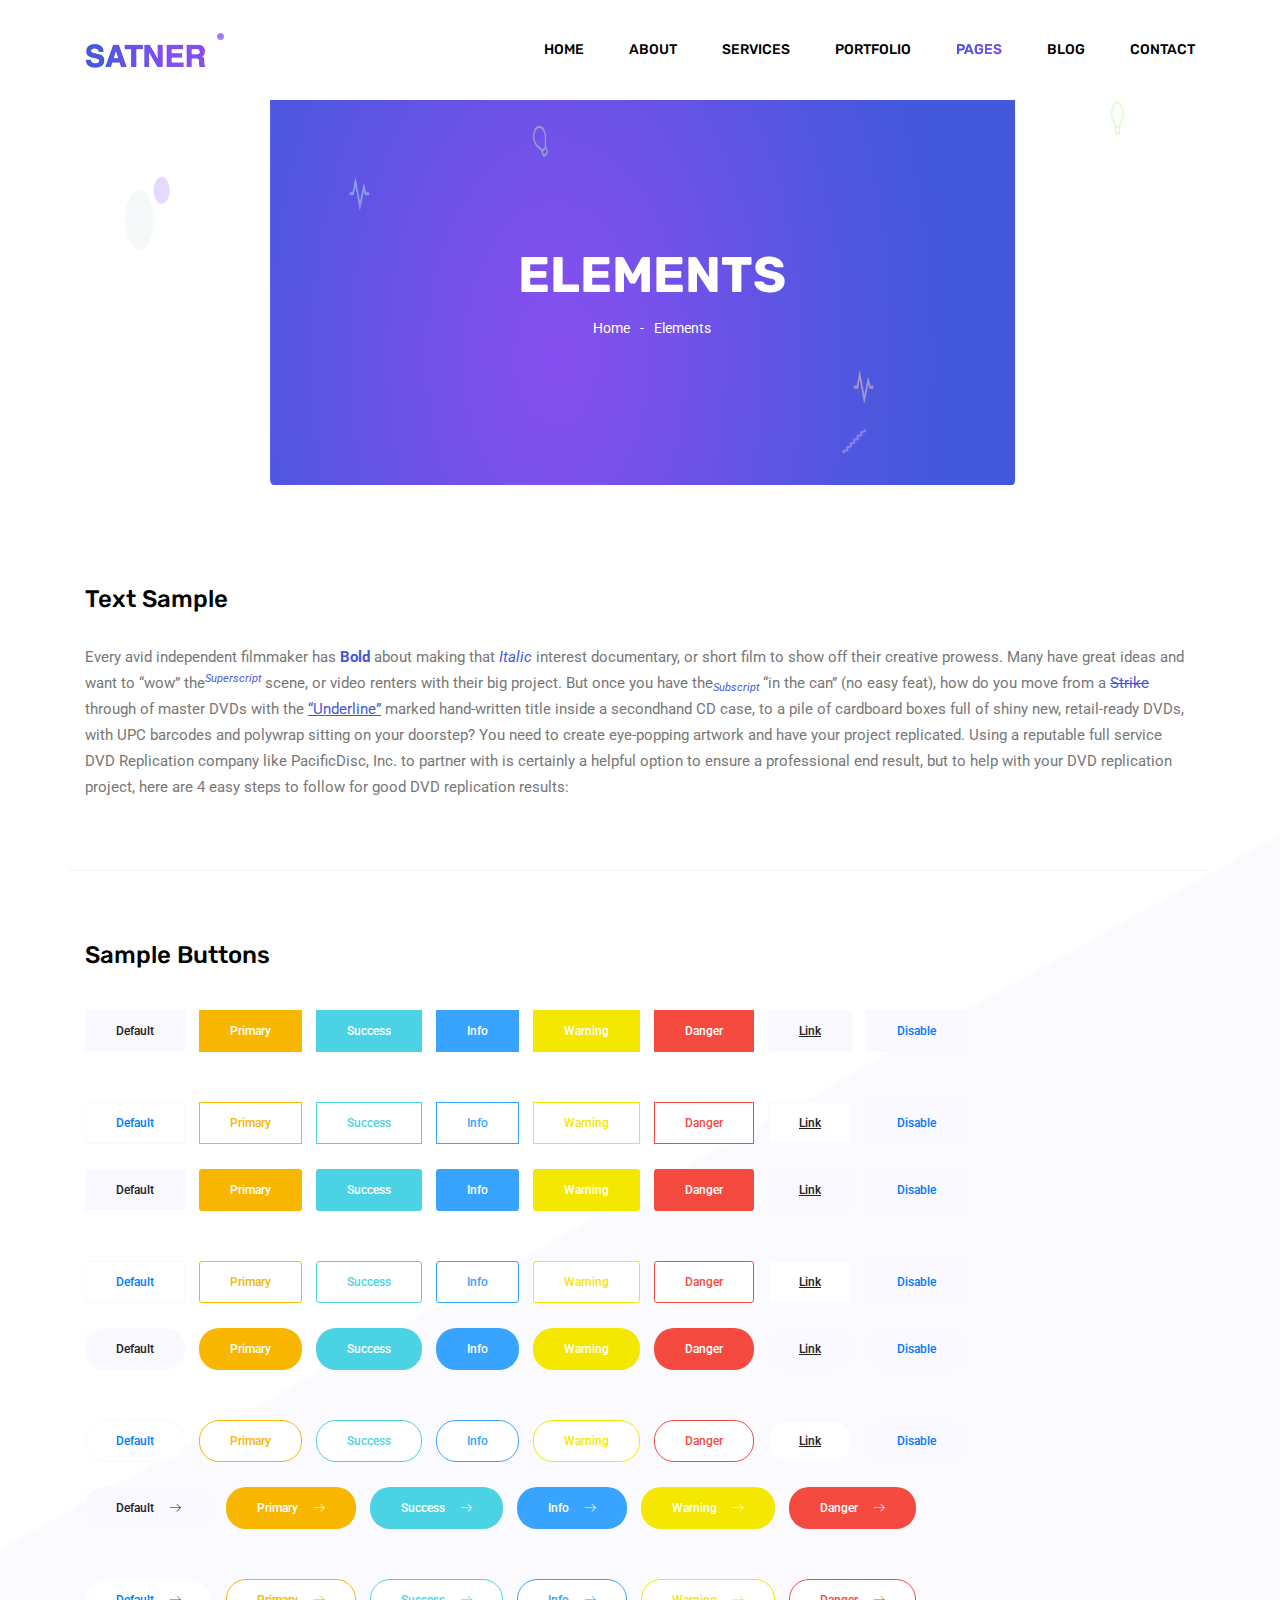
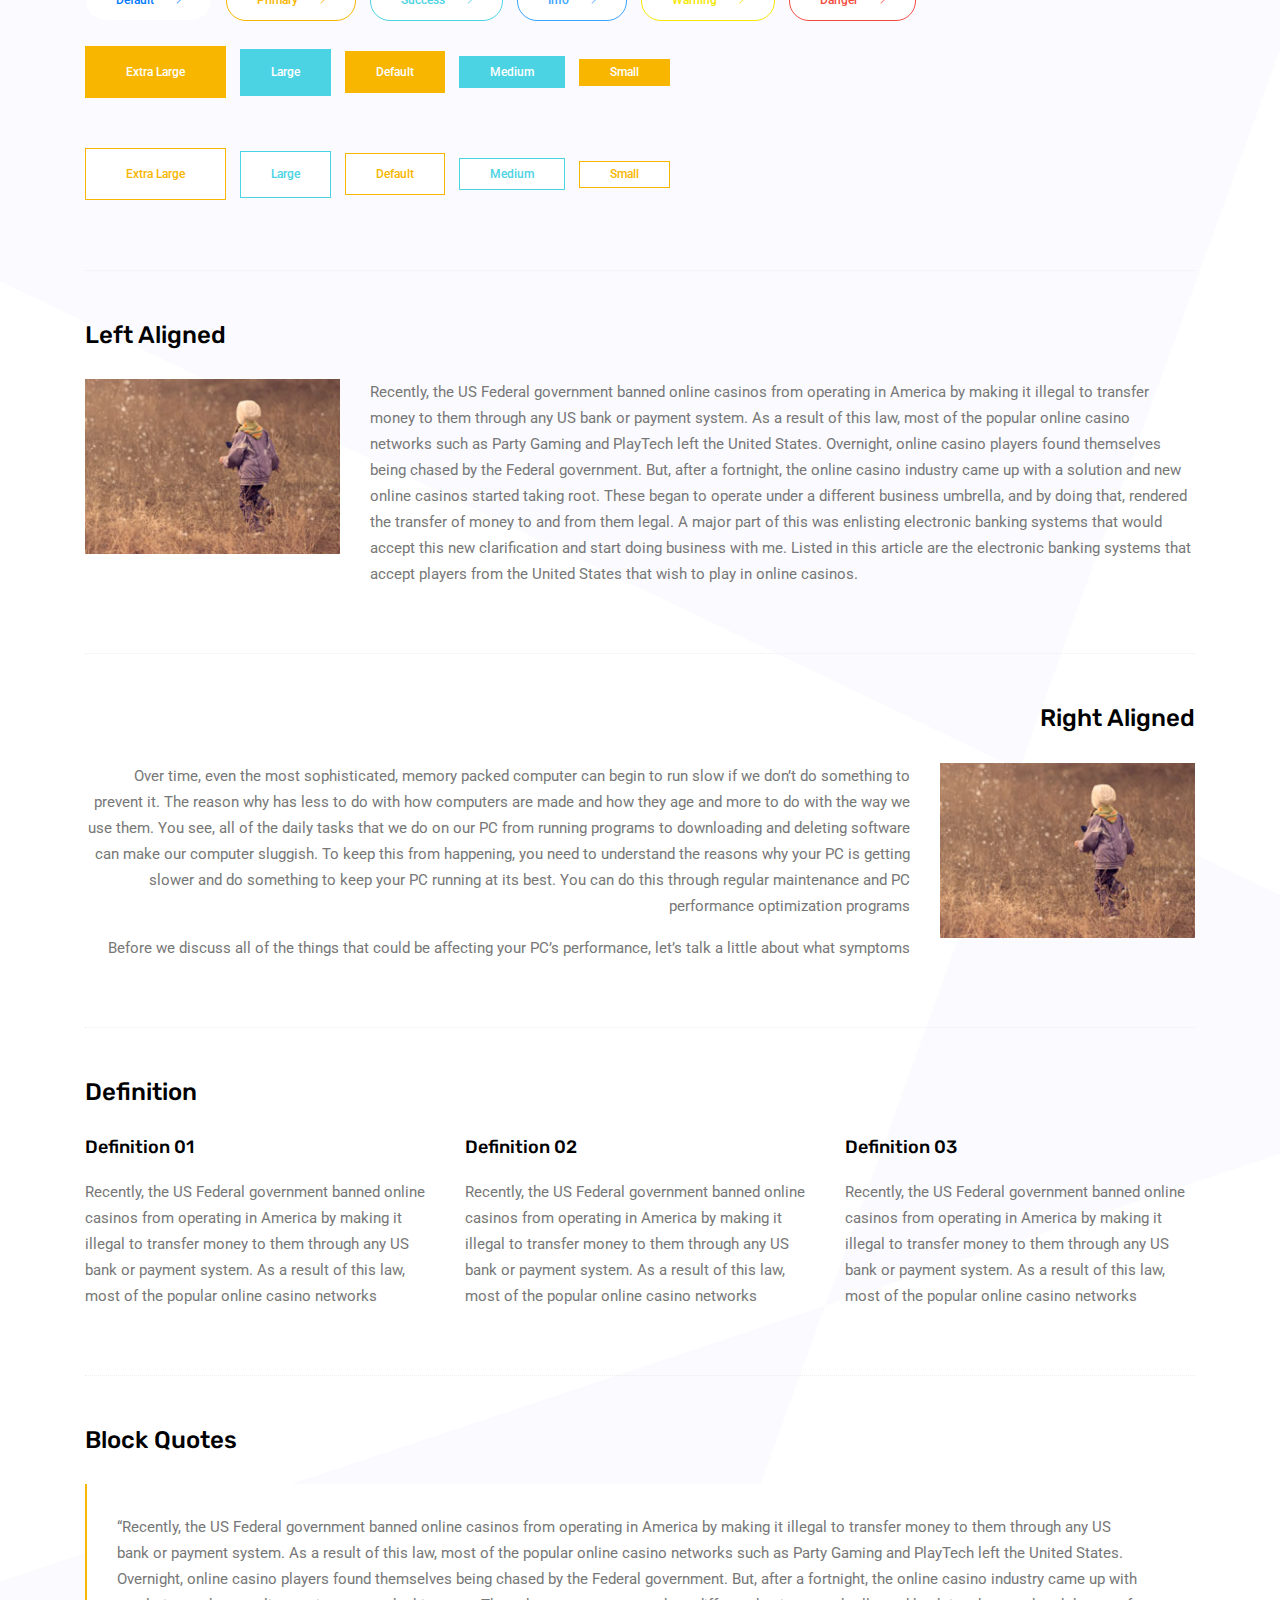
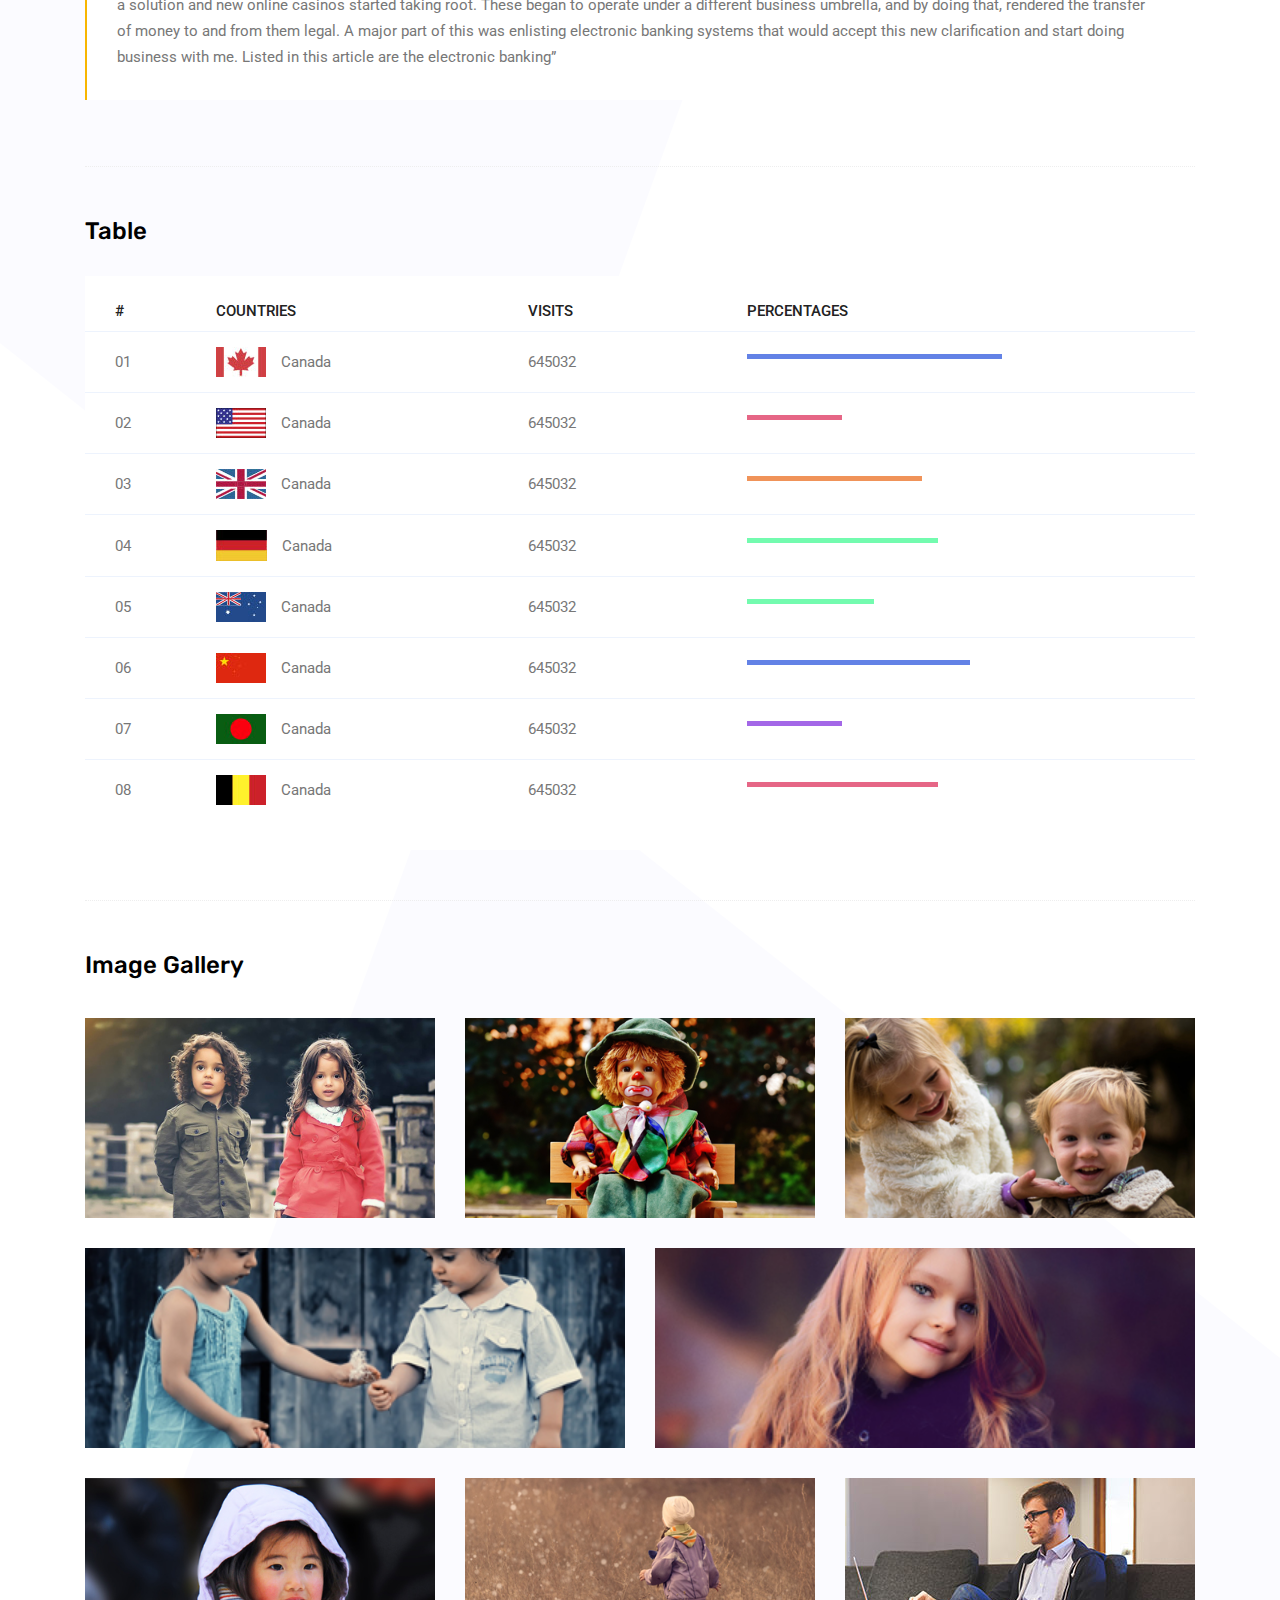
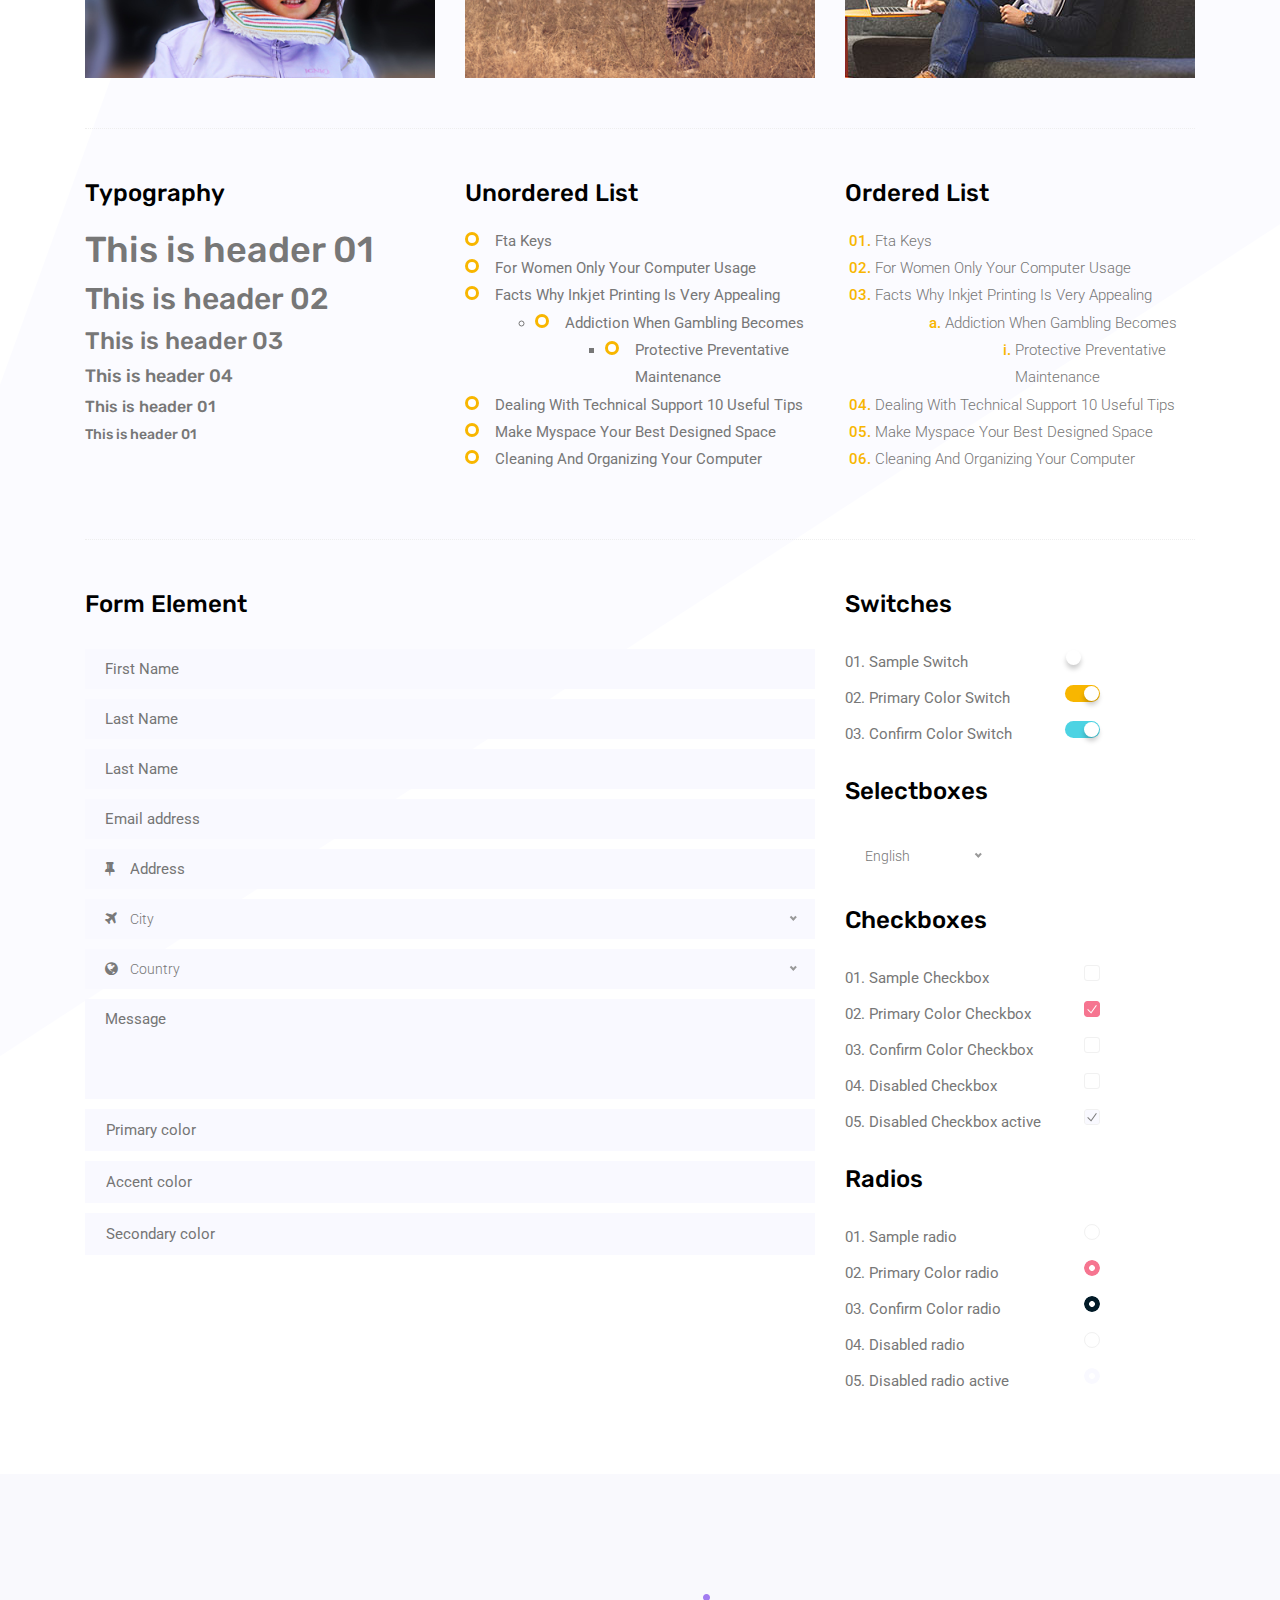
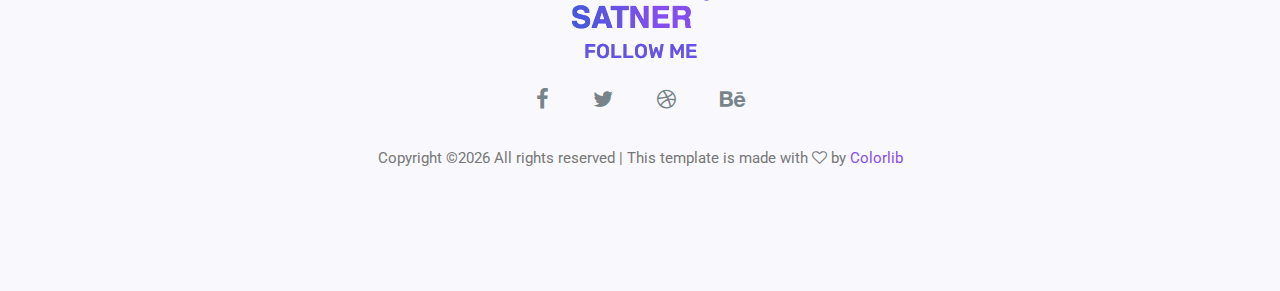
<file: elements.html>
<!doctype html>
<html lang="en">

<head>
	<!-- Required meta tags -->
	<meta charset="utf-8">
	<meta name="viewport" content="width=device-width, initial-scale=1, shrink-to-fit=no">
	<link rel="icon" href="img/favicon.png" type="image/png">
	<title>Elements</title>
	<!-- Bootstrap CSS -->
	<link rel="stylesheet" href="css/bootstrap.css">
	<link rel="stylesheet" href="vendors/linericon/style.css">
	<link rel="stylesheet" href="css/font-awesome.min.css">
	<link rel="stylesheet" href="vendors/owl-carousel/owl.carousel.min.css">
	<link rel="stylesheet" href="css/magnific-popup.css">
	<link rel="stylesheet" href="vendors/nice-select/css/nice-select.css">
	<!-- main css -->
	<link rel="stylesheet" href="css/style.css">
</head>

<body class="blog_version">

	<!--================ Start Header Area =================-->
	<header class="header_area">
		<div class="main_menu">
			<nav class="navbar navbar-expand-lg navbar-light">
				<div class="container">
					<!-- Brand and toggle get grouped for better mobile display -->
					<a class="navbar-brand logo_h" href="index.html"><img src="img/logo.png" alt=""></a>
					<button class="navbar-toggler" type="button" data-toggle="collapse" data-target="#navbarSupportedContent"
					 aria-controls="navbarSupportedContent" aria-expanded="false" aria-label="Toggle navigation">
						<span class="icon-bar"></span>
						<span class="icon-bar"></span>
						<span class="icon-bar"></span>
					</button>
					<!-- Collect the nav links, forms, and other content for toggling -->
					<div class="collapse navbar-collapse offset" id="navbarSupportedContent">
						<ul class="nav navbar-nav menu_nav justify-content-end">
							<li class="nav-item"><a class="nav-link" href="index.html">Home</a></li>
							<li class="nav-item"><a class="nav-link" href="about.html">About</a></li>
							<li class="nav-item"><a class="nav-link" href="services.html">Services</a></li>
							<li class="nav-item"><a class="nav-link" href="portfolio.html">Portfolio</a></li>
							<li class="nav-item submenu dropdown active">
								<a href="#" class="nav-link dropdown-toggle" data-toggle="dropdown" role="button" aria-haspopup="true"
								 aria-expanded="false">Pages</a>
								<ul class="dropdown-menu">
                                    <li class="nav-item"><a class="nav-link" href="elements.html">Elements</a></li>
                                    <li class="nav-item"><a class="nav-link" href="portfolio-details.html">Portfolio Details</a></li>
								</ul>
							</li>
							<li class="nav-item submenu dropdown">
								<a href="#" class="nav-link dropdown-toggle" data-toggle="dropdown" role="button" aria-haspopup="true"
								 aria-expanded="false">Blog</a>
								<ul class="dropdown-menu">
									<li class="nav-item"><a class="nav-link" href="blog.html">Blog</a></li>
									<li class="nav-item"><a class="nav-link" href="single-blog.html">Blog Details</a></li>
								</ul>
							</li>
							<li class="nav-item"><a class="nav-link" href="contact.html">Contact</a></li>
						</ul>
					</div>
				</div>
			</nav>
		</div>
	</header>
	<!--================ End Header Area =================-->

    <!--================ Start Banner Area =================-->
    <section class="banner_area">
        <div class="banner_inner d-flex align-items-center">
            <div class="container">
                <div class="banner_content text-center">
                    <h2>Elements</h2>
                    <div class="page_link">
                        <a href="index.html">Home</a>
                        <a href="elements.html">Elements</a>
                    </div>
                </div>
            </div>
        </div>
    </section>
    <!--================ End Banner Area =================-->
        
	<!-- Start Sample Area -->
	<section class="sample-text-area">
		<div class="container">
			<h3 class="text-heading title_color">Text Sample</h3>
			<p class="sample-text">
				Every avid independent filmmaker has <b>Bold</b> about making that <i>Italic</i> interest documentary, or short film to show off their creative prowess. Many have great ideas and want to “wow” the<sup>Superscript</sup> scene, or video renters with their big project.  But once you have the<sub>Subscript</sub> “in the can” (no easy feat), how do you move from a <del>Strike</del> through of master DVDs with the <u>“Underline”</u> marked hand-written title inside a secondhand CD case, to a pile of cardboard boxes full of shiny new, retail-ready DVDs, with UPC barcodes and polywrap sitting on your doorstep?  You need to create eye-popping artwork and have your project replicated. Using a reputable full service DVD Replication company like PacificDisc, Inc. to partner with is certainly a helpful option to ensure a professional end result, but to help with your DVD replication project, here are 4 easy steps to follow for good DVD replication results: 

			</p>
		</div>
	</section>
	<!-- End Sample Area -->

	<!-- Start Button -->
	<section class="button-area">
		<div class="container border-top-generic">
			<h3 class="text-heading title_color">Sample Buttons</h3>
			<div class="button-group-area">
				<a href="#" class="genric-btn default">Default</a>
				<a href="#" class="genric-btn primary">Primary</a>
				<a href="#" class="genric-btn success">Success</a>
				<a href="#" class="genric-btn info">Info</a>
				<a href="#" class="genric-btn warning">Warning</a>
				<a href="#" class="genric-btn danger">Danger</a>
				<a href="#" class="genric-btn link">Link</a>
				<a href="#" class="genric-btn disable">Disable</a>
			</div>
			<div class="button-group-area mt-10">
				<a href="#" class="genric-btn default-border">Default</a>
				<a href="#" class="genric-btn primary-border">Primary</a>
				<a href="#" class="genric-btn success-border">Success</a>
				<a href="#" class="genric-btn info-border">Info</a>
				<a href="#" class="genric-btn warning-border">Warning</a>
				<a href="#" class="genric-btn danger-border">Danger</a>
				<a href="#" class="genric-btn link-border">Link</a>
				<a href="#" class="genric-btn disable">Disable</a>
			</div>
			<div class="button-group-area mt-40">
				<a href="#" class="genric-btn default radius">Default</a>
				<a href="#" class="genric-btn primary radius">Primary</a>
				<a href="#" class="genric-btn success radius">Success</a>
				<a href="#" class="genric-btn info radius">Info</a>
				<a href="#" class="genric-btn warning radius">Warning</a>
				<a href="#" class="genric-btn danger radius">Danger</a>
				<a href="#" class="genric-btn link radius">Link</a>
				<a href="#" class="genric-btn disable radius">Disable</a>
			</div>
			<div class="button-group-area mt-10">
				<a href="#" class="genric-btn default-border radius">Default</a>
				<a href="#" class="genric-btn primary-border radius">Primary</a>
				<a href="#" class="genric-btn success-border radius">Success</a>
				<a href="#" class="genric-btn info-border radius">Info</a>
				<a href="#" class="genric-btn warning-border radius">Warning</a>
				<a href="#" class="genric-btn danger-border radius">Danger</a>
				<a href="#" class="genric-btn link-border radius">Link</a>
				<a href="#" class="genric-btn disable radius">Disable</a>
			</div>
			<div class="button-group-area mt-40">
				<a href="#" class="genric-btn default circle">Default</a>
				<a href="#" class="genric-btn primary circle">Primary</a>
				<a href="#" class="genric-btn success circle">Success</a>
				<a href="#" class="genric-btn info circle">Info</a>
				<a href="#" class="genric-btn warning circle">Warning</a>
				<a href="#" class="genric-btn danger circle">Danger</a>
				<a href="#" class="genric-btn link circle">Link</a>
				<a href="#" class="genric-btn disable circle">Disable</a>
			</div>
			<div class="button-group-area mt-10">
				<a href="#" class="genric-btn default-border circle">Default</a>
				<a href="#" class="genric-btn primary-border circle">Primary</a>
				<a href="#" class="genric-btn success-border circle">Success</a>
				<a href="#" class="genric-btn info-border circle">Info</a>
				<a href="#" class="genric-btn warning-border circle">Warning</a>
				<a href="#" class="genric-btn danger-border circle">Danger</a>
				<a href="#" class="genric-btn link-border circle">Link</a>
				<a href="#" class="genric-btn disable circle">Disable</a>
			</div>
			<div class="button-group-area mt-40">
				<a href="#" class="genric-btn default circle arrow">Default<span class="lnr lnr-arrow-right"></span></a>
				<a href="#" class="genric-btn primary circle arrow">Primary<span class="lnr lnr-arrow-right"></span></a>
				<a href="#" class="genric-btn success circle arrow">Success<span class="lnr lnr-arrow-right"></span></a>
				<a href="#" class="genric-btn info circle arrow">Info<span class="lnr lnr-arrow-right"></span></a>
				<a href="#" class="genric-btn warning circle arrow">Warning<span class="lnr lnr-arrow-right"></span></a>
				<a href="#" class="genric-btn danger circle arrow">Danger<span class="lnr lnr-arrow-right"></span></a>
			</div>
			<div class="button-group-area mt-10">
				<a href="#" class="genric-btn default-border circle arrow">Default<span class="lnr lnr-arrow-right"></span></a>
				<a href="#" class="genric-btn primary-border circle arrow">Primary<span class="lnr lnr-arrow-right"></span></a>
				<a href="#" class="genric-btn success-border circle arrow">Success<span class="lnr lnr-arrow-right"></span></a>
				<a href="#" class="genric-btn info-border circle arrow">Info<span class="lnr lnr-arrow-right"></span></a>
				<a href="#" class="genric-btn warning-border circle arrow">Warning<span class="lnr lnr-arrow-right"></span></a>
				<a href="#" class="genric-btn danger-border circle arrow">Danger<span class="lnr lnr-arrow-right"></span></a>
			</div>
			<div class="button-group-area mt-40">
				<a href="#" class="genric-btn primary e-large">Extra Large</a>
				<a href="#" class="genric-btn success large">Large</a>
				<a href="#" class="genric-btn primary">Default</a>
				<a href="#" class="genric-btn success medium">Medium</a>
				<a href="#" class="genric-btn primary small">Small</a>
			</div>
			<div class="button-group-area mt-10">
				<a href="#" class="genric-btn primary-border e-large">Extra Large</a>
				<a href="#" class="genric-btn success-border large">Large</a>
				<a href="#" class="genric-btn primary-border">Default</a>
				<a href="#" class="genric-btn success-border medium">Medium</a>
				<a href="#" class="genric-btn primary-border small">Small</a>
			</div>
		</div>
	</section>
	<!-- End Button -->
	
	<!-- Start Align Area -->
	<div class="whole-wrap">
		<div class="container">
			<div class="section-top-border">
				<h3 class="mb-30 title_color">Left Aligned</h3>
				<div class="row">
					<div class="col-md-3">
						<img src="img/elements/d.jpg" alt="" class="img-fluid">
					</div>
					<div class="col-md-9 mt-sm-20 left-align-p">
						<p>Recently, the US Federal government banned online casinos from operating in America by making it illegal to transfer money to them through any US bank or payment system. As a result of this law, most of the popular online casino networks such as Party Gaming and PlayTech left the United States. Overnight, online casino players found themselves being chased by the Federal government. But, after a fortnight, the online casino industry came up with a solution and new online casinos started taking root. These began to operate under a different business umbrella, and by doing that, rendered the transfer of money to and from them legal. A major part of this was enlisting electronic banking systems that would accept this new clarification and start doing business with me. Listed in this article are the electronic banking systems that accept players from the United States that wish to play in online casinos.</p>
					</div>
				</div>
			</div>
			<div class="section-top-border text-right">
				<h3 class="mb-30 title_color">Right Aligned</h3>
				<div class="row">
					<div class="col-md-9">
						<p class="text-right">Over time, even the most sophisticated, memory packed computer can begin to run slow if we don’t do something to prevent it. The reason why has less to do with how computers are made and how they age and more to do with the way we use them. You see, all of the daily tasks that we do on our PC from running programs to downloading and deleting software can make our computer sluggish. To keep this from happening, you need to understand the reasons why your PC is getting slower and do something to keep your PC running at its best. You can do this through regular maintenance and PC performance optimization programs</p>
						<p class="text-right">Before we discuss all of the things that could be affecting your PC’s performance, let’s talk a little about what symptoms</p>
					</div>
					<div class="col-md-3">
						<img src="img/elements/d.jpg" alt="" class="img-fluid">
					</div>
				</div>
			</div>
			<div class="section-top-border">
				<h3 class="mb-30 title_color">Definition</h3>
				<div class="row">
					<div class="col-md-4">
						<div class="single-defination">
							<h4 class="mb-20">Definition 01</h4>
							<p>Recently, the US Federal government banned online casinos from operating in America by making it illegal to transfer money to them through any US bank or payment system. As a result of this law, most of the popular online casino networks</p>
						</div>
					</div>
					<div class="col-md-4">
						<div class="single-defination">
							<h4 class="mb-20">Definition 02</h4>
							<p>Recently, the US Federal government banned online casinos from operating in America by making it illegal to transfer money to them through any US bank or payment system. As a result of this law, most of the popular online casino networks</p>
						</div>
					</div>
					<div class="col-md-4">
						<div class="single-defination">
							<h4 class="mb-20">Definition 03</h4>
							<p>Recently, the US Federal government banned online casinos from operating in America by making it illegal to transfer money to them through any US bank or payment system. As a result of this law, most of the popular online casino networks</p>
						</div>
					</div>
				</div>
			</div>
			<div class="section-top-border">
				<h3 class="mb-30 title_color">Block Quotes</h3>
				<div class="row">
					<div class="col-lg-12">
						<blockquote class="generic-blockquote">
							“Recently, the US Federal government banned online casinos from operating in America by making it illegal to transfer money to them through any US bank or payment system. As a result of this law, most of the popular online casino networks such as Party Gaming and PlayTech left the United States. Overnight, online casino players found themselves being chased by the Federal government. But, after a fortnight, the online casino industry came up with a solution and new online casinos started taking root. These began to operate under a different business umbrella, and by doing that, rendered the transfer of money to and from them legal. A major part of this was enlisting electronic banking systems that would accept this new clarification and start doing business with me. Listed in this article are the electronic banking” 
						</blockquote>
					</div>
				</div>
			</div>
			<div class="section-top-border">
				<h3 class="mb-30 title_color">Table</h3>
				<div class="progress-table-wrap">
					<div class="progress-table">
						<div class="table-head">
							<div class="serial">#</div>
							<div class="country">Countries</div>
							<div class="visit">Visits</div>
							<div class="percentage">Percentages</div>
						</div>
						<div class="table-row">
							<div class="serial">01</div>
							<div class="country"> <img src="img/elements/f1.jpg" alt="flag">Canada</div>
							<div class="visit">645032</div>
							<div class="percentage">
								<div class="progress">
									<div class="progress-bar color-1" role="progressbar" style="width: 80%" aria-valuenow="80" aria-valuemin="0" aria-valuemax="100"></div>
								</div>
							</div>
						</div>
						<div class="table-row">
							<div class="serial">02</div>
							<div class="country"> <img src="img/elements/f2.jpg" alt="flag">Canada</div>
							<div class="visit">645032</div>
							<div class="percentage">
								<div class="progress">
									<div class="progress-bar color-2" role="progressbar" style="width: 30%" aria-valuenow="30" aria-valuemin="0" aria-valuemax="100"></div>
								</div>
							</div>
						</div>
						<div class="table-row">
							<div class="serial">03</div>
							<div class="country"> <img src="img/elements/f3.jpg" alt="flag">Canada</div>
							<div class="visit">645032</div>
							<div class="percentage">
								<div class="progress">
									<div class="progress-bar color-3" role="progressbar" style="width: 55%" aria-valuenow="55" aria-valuemin="0" aria-valuemax="100"></div>
								</div>
							</div>
						</div>
						<div class="table-row">
							<div class="serial">04</div>
							<div class="country"> <img src="img/elements/f4.jpg" alt="flag">Canada</div>
							<div class="visit">645032</div>
							<div class="percentage">
								<div class="progress">
									<div class="progress-bar color-4" role="progressbar" style="width: 60%" aria-valuenow="60" aria-valuemin="0" aria-valuemax="100"></div>
								</div>
							</div>
						</div>
						<div class="table-row">
							<div class="serial">05</div>
							<div class="country"> <img src="img/elements/f5.jpg" alt="flag">Canada</div>
							<div class="visit">645032</div>
							<div class="percentage">
								<div class="progress">
									<div class="progress-bar color-5" role="progressbar" style="width: 40%" aria-valuenow="40" aria-valuemin="0" aria-valuemax="100"></div>
								</div>
							</div>
						</div>
						<div class="table-row">
							<div class="serial">06</div>
							<div class="country"> <img src="img/elements/f6.jpg" alt="flag">Canada</div>
							<div class="visit">645032</div>
							<div class="percentage">
								<div class="progress">
									<div class="progress-bar color-6" role="progressbar" style="width: 70%" aria-valuenow="70" aria-valuemin="0" aria-valuemax="100"></div>
								</div>
							</div>
						</div>
						<div class="table-row">
							<div class="serial">07</div>
							<div class="country"> <img src="img/elements/f7.jpg" alt="flag">Canada</div>
							<div class="visit">645032</div>
							<div class="percentage">
								<div class="progress">
									<div class="progress-bar color-7" role="progressbar" style="width: 30%" aria-valuenow="30" aria-valuemin="0" aria-valuemax="100"></div>
								</div>
							</div>
						</div>
						<div class="table-row">
							<div class="serial">08</div>
							<div class="country"> <img src="img/elements/f8.jpg" alt="flag">Canada</div>
							<div class="visit">645032</div>
							<div class="percentage">
								<div class="progress">
									<div class="progress-bar color-8" role="progressbar" style="width: 60%" aria-valuenow="60" aria-valuemin="0" aria-valuemax="100"></div>
								</div>
							</div>
						</div>
					</div>
				</div>
			</div>
			<div class="section-top-border">
				<h3 class="title_color">Image Gallery</h3>
				<div class="row gallery-item">
					<div class="col-md-4">
						<a href="img/elements/g1.jpg" class="img-gal"><div class="single-gallery-image" style="background: url(img/elements/g1.jpg);"></div></a>
					</div>
					<div class="col-md-4">
						<a href="img/elements/g2.jpg" class="img-gal"><div class="single-gallery-image" style="background: url(img/elements/g2.jpg);"></div></a>
					</div>
					<div class="col-md-4">
						<a href="img/elements/g3.jpg" class="img-gal"><div class="single-gallery-image" style="background: url(img/elements/g3.jpg);"></div></a>
					</div>
					<div class="col-md-6">
						<a href="img/elements/g4.jpg" class="img-gal"><div class="single-gallery-image" style="background: url(img/elements/g4.jpg);"></div></a>
					</div>
					<div class="col-md-6">
						<a href="img/elements/g5.jpg" class="img-gal"><div class="single-gallery-image" style="background: url(img/elements/g5.jpg);"></div></a>
					</div>
					<div class="col-md-4">
						<a href="img/elements/g6.jpg" class="img-gal"><div class="single-gallery-image" style="background: url(img/elements/g6.jpg);"></div></a>
					</div>
					<div class="col-md-4">
						<a href="img/elements/g7.jpg" class="img-gal"><div class="single-gallery-image" style="background: url(img/elements/g7.jpg);"></div></a>
					</div>
					<div class="col-md-4">
						<a href="img/elements/g8.jpg" class="img-gal"><div class="single-gallery-image" style="background: url(img/elements/g8.jpg);"></div></a>
					</div>
				</div>
			</div>
			<div class="section-top-border">
				<div class="row">
					<div class="col-lg-4 col-sm-6 typo-sec">
						<h3 class="mb-20 title_color">Typography</h3>
						<div class="typography">
							<h1 class="typo-list">This is header 01</h1>
							<h2 class="typo-list">This is header 02</h2>
							<h3 class="typo-list">This is header 03</h3>
							<h4 class="typo-list">This is header 04</h4>
							<h5 class="typo-list">This is header 01</h5>
							<h6 class="typo-list">This is header 01</h6>
						</div>
					</div>
					<div class="col-lg-4 col-sm-6 mt-sm-30 typo-sec">
						<h3 class="mb-20 title_color">Unordered List</h3>
						<div class="">
							<ul class="unordered-list">
								<li>Fta Keys</li>
								<li>For Women Only Your Computer Usage</li>
								<li>Facts Why Inkjet Printing Is Very Appealing
									<ul>
										<li>Addiction When Gambling Becomes
											<ul>
												<li>Protective Preventative Maintenance</li>
											</ul>
										</li>
									</ul>
								</li>
								<li>Dealing With Technical Support 10 Useful Tips</li>
								<li>Make Myspace Your Best Designed Space</li>
								<li>Cleaning And Organizing Your Computer</li>
							</ul>
						</div>
					</div>
					<div class="col-lg-4 col-sm-6 mt-sm-30 typo-sec">
						<h3 class="mb-20 title_color">Ordered List</h3>
						<div class="">
							<ol class="ordered-list">
								<li><span>Fta Keys</span></li>
								<li><span>For Women Only Your Computer Usage</span></li>
								<li><span>Facts Why Inkjet Printing Is Very Appealing</span>
									<ol class="ordered-list-alpha">
										<li><span>Addiction When Gambling Becomes</span>
											<ol class="ordered-list-roman">
												<li><span>Protective Preventative Maintenance</span></li>
											</ol>
										</li>
									</ol>
								</li>
								<li><span>Dealing With Technical Support 10 Useful Tips</span></li>
								<li><span>Make Myspace Your Best Designed Space</span></li>
								<li><span>Cleaning And Organizing Your Computer</span></li>
							</ol>
						</div>
					</div>
				</div>
			</div>
			<div class="section-top-border">
				<div class="row">
					<div class="col-lg-8 col-md-8">
						<h3 class="mb-30 title_color">Form Element</h3>
						<form action="#">
							<div class="mt-10">
								<input type="text" name="first_name" placeholder="First Name" onfocus="this.placeholder = ''" onblur="this.placeholder = 'First Name'" required class="single-input">
							</div>
							<div class="mt-10">
								<input type="text" name="last_name" placeholder="Last Name" onfocus="this.placeholder = ''" onblur="this.placeholder = 'Last Name'" required class="single-input">
							</div>
							<div class="mt-10">
								<input type="text" name="last_name" placeholder="Last Name" onfocus="this.placeholder = ''" onblur="this.placeholder = 'Last Name'" required class="single-input">
							</div>
							<div class="mt-10">
								<input type="email" name="EMAIL" placeholder="Email address" onfocus="this.placeholder = ''" onblur="this.placeholder = 'Email address'" required class="single-input">
							</div>
							<div class="input-group-icon mt-10">
								<div class="icon"><i class="fa fa-thumb-tack" aria-hidden="true"></i></div>
								<input type="text" name="address" placeholder="Address" onfocus="this.placeholder = ''" onblur="this.placeholder = 'Address'" required class="single-input">
							</div>
							<div class="input-group-icon mt-10">
								<div class="icon"><i class="fa fa-plane" aria-hidden="true"></i></div>
								<div class="form-select" id="default-select">
									<select>
										<option value="1">City</option>
										<option value="1">Dhaka</option>
										<option value="1">Dilli</option>
										<option value="1">Newyork</option>
										<option value="1">Islamabad</option>
									</select>
								</div>
							</div>
							<div class="input-group-icon mt-10">
								<div class="icon"><i class="fa fa-globe" aria-hidden="true"></i></div>
								<div class="form-select" id="default-select2">
									<select>
										<option value="1">Country</option>
										<option value="1">Bangladesh</option>
										<option value="1">India</option>
										<option value="1">England</option>
										<option value="1">Srilanka</option>
									</select>
								</div>
							</div>
							
							<div class="mt-10">
								<textarea class="single-textarea" placeholder="Message" onfocus="this.placeholder = ''" onblur="this.placeholder = 'Message'" required></textarea>
							</div>
							<div class="mt-10">
								<input type="text" name="first_name" placeholder="Primary color" onfocus="this.placeholder = ''" onblur="this.placeholder = 'Primary color'" required class="single-input-primary">
							</div>
							<div class="mt-10">
								<input type="text" name="first_name" placeholder="Accent color" onfocus="this.placeholder = ''" onblur="this.placeholder = 'Accent color'" required class="single-input-accent">
							</div>
							<div class="mt-10">
								<input type="text" name="first_name" placeholder="Secondary color" onfocus="this.placeholder = ''" onblur="this.placeholder = 'Secondary color'" required class="single-input-secondary">
							</div>
						</form>
					</div>
					<div class="col-lg-3 col-md-4 mt-sm-30 element-wrap">
						<div class="single-element-widget">
							<h3 class="mb-30 title_color">Switches</h3>
							<div class="switch-wrap d-flex justify-content-between">
								<p>01. Sample Switch</p>
								<div class="primary-switch">
									<input type="checkbox" id="default-switch">
									<label for="default-switch"></label>
								</div>
							</div>
							<div class="switch-wrap d-flex justify-content-between">
								<p>02. Primary Color Switch</p>
								<div class="primary-switch">
									<input type="checkbox" id="primary-switch" checked>
									<label for="primary-switch"></label>
								</div>
							</div>
							<div class="switch-wrap d-flex justify-content-between">
								<p>03. Confirm Color Switch</p>
								<div class="confirm-switch">
									<input type="checkbox" id="confirm-switch" checked>
									<label for="confirm-switch"></label>
								</div>
							</div>
						</div>
						<div class="single-element-widget">
							<h3 class="mb-30 title_color">Selectboxes</h3>
							<div class="default-select" id="default-select">
								<select>
									<option value="1">English</option>
									<option value="1">Spanish</option>
									<option value="1">Arabic</option>
									<option value="1">Portuguise</option>
									<option value="1">Bengali</option>
								</select>
							</div>
						</div>
						<div class="single-element-widget">
							<h3 class="mb-30 title_color">Checkboxes</h3>
							<div class="switch-wrap d-flex justify-content-between">
								<p>01. Sample Checkbox</p>
								<div class="primary-checkbox">
									<input type="checkbox" id="default-checkbox">
									<label for="default-checkbox"></label>
								</div>
							</div>
							<div class="switch-wrap d-flex justify-content-between">
								<p>02. Primary Color Checkbox</p>
								<div class="primary-checkbox">
									<input type="checkbox" id="primary-checkbox" checked>
									<label for="primary-checkbox"></label>
								</div>
							</div>
							<div class="switch-wrap d-flex justify-content-between">
								<p>03. Confirm Color Checkbox</p>
								<div class="confirm-checkbox">
									<input type="checkbox" id="confirm-checkbox">
									<label for="confirm-checkbox"></label>
								</div>
							</div>
							<div class="switch-wrap d-flex justify-content-between">
								<p>04. Disabled Checkbox</p>
								<div class="disabled-checkbox">
									<input type="checkbox" id="disabled-checkbox" disabled>
									<label for="disabled-checkbox"></label>
								</div>
							</div>
							<div class="switch-wrap d-flex justify-content-between">
								<p>05. Disabled Checkbox active</p>
								<div class="disabled-checkbox">
									<input type="checkbox" id="disabled-checkbox-active" checked disabled>
									<label for="disabled-checkbox-active"></label>
								</div>
							</div>
						</div>
						<div class="single-element-widget">
							<h3 class="mb-30 title_color">Radios</h3>
							<div class="switch-wrap d-flex justify-content-between">
								<p>01. Sample radio</p>
								<div class="primary-radio">
									<input type="checkbox" id="default-radio">
									<label for="default-radio"></label>
								</div>
							</div>
							<div class="switch-wrap d-flex justify-content-between">
								<p>02. Primary Color radio</p>
								<div class="primary-radio">
									<input type="checkbox" id="primary-radio" checked>
									<label for="primary-radio"></label>
								</div>
							</div>
							<div class="switch-wrap d-flex justify-content-between">
								<p>03. Confirm Color radio</p>
								<div class="confirm-radio">
									<input type="checkbox" id="confirm-radio" checked>
									<label for="confirm-radio"></label>
								</div>
							</div>
							<div class="switch-wrap d-flex justify-content-between">
								<p>04. Disabled radio</p>
								<div class="disabled-radio">
									<input type="checkbox" id="disabled-radio" disabled>
									<label for="disabled-radio"></label>
								</div>
							</div>
							<div class="switch-wrap d-flex justify-content-between">
								<p>05. Disabled radio active</p>
								<div class="disabled-radio">
									<input type="checkbox" id="disabled-radio-active" checked disabled>
									<label for="disabled-radio-active"></label>
								</div>
							</div>
						</div>
					</div>
				</div>
			</div>
		</div>
	</div>
	<!-- End Align Area -->
        
    <!--================Footer Area =================-->
	<footer class="footer_area">
		<div class="container">
			<div class="row justify-content-center">
				<div class="col-lg-12">
					<div class="footer_top flex-column">
						<div class="footer_logo">
							<a href="#">
								<img src="img/logo.png" alt="">
							</a>
							<h4>Follow Me</h4>
						</div>
						<div class="footer_social">
							<a href="#"><i class="fa fa-facebook"></i></a>
							<a href="#"><i class="fa fa-twitter"></i></a>
							<a href="#"><i class="fa fa-dribbble"></i></a>
							<a href="#"><i class="fa fa-behance"></i></a>
						</div>
					</div>
				</div>
			</div>
			<div class="row footer_bottom justify-content-center">
				<p class="col-lg-8 col-sm-12 footer-text">
					<!-- Link back to Colorlib can't be removed. Template is licensed under CC BY 3.0. -->
Copyright &copy;<script>document.write(new Date().getFullYear());</script> All rights reserved | This template is made with <i class="fa fa-heart-o" aria-hidden="true"></i> by <a href="https://colorlib.com" target="_blank">Colorlib</a>
<!-- Link back to Colorlib can't be removed. Template is licensed under CC BY 3.0. --></p>
			</div>
		</div>
	</footer>
	<!--================End Footer Area =================-->
		   
		<!-- Optional JavaScript -->
		<!-- jQuery first, then Popper.js, then Bootstrap JS -->
		<script src="js/jquery-3.2.1.min.js"></script>
		<script src="js/popper.js"></script>
		<script src="js/bootstrap.min.js"></script>
		<script src="js/stellar.js"></script>
		<script src="vendors/lightbox/simpleLightbox.min.js"></script>
		<script src="vendors/nice-select/js/jquery.nice-select.min.js"></script>
		<script src="vendors/isotope/imagesloaded.pkgd.min.js"></script>
		<script src="vendors/isotope/isotope-min.js"></script>
		<script src="vendors/owl-carousel/owl.carousel.min.js"></script>
		<script src="js/jquery.ajaxchimp.min.js"></script>
		<script src="js/mail-script.js"></script>
		<script src="js/theme.js"></script>
	</body>
</html>
</file>
<file: vendors/linericon/style.css>
@font-face {
	font-family: 'Linearicons-Free';
	src:url('fonts/Linearicons-Free.eot?w118d');
	src:url('fonts/Linearicons-Free.eot?#iefixw118d') format('embedded-opentype'),
		url('fonts/Linearicons-Free.woff2?w118d') format('woff2'),
		url('fonts/Linearicons-Free.woff?w118d') format('woff'),
		url('fonts/Linearicons-Free.ttf?w118d') format('truetype'),
		url('fonts/Linearicons-Free.svg?w118d#Linearicons-Free') format('svg');
	font-weight: normal;
	font-style: normal;
}

.lnr {
	font-family: 'Linearicons-Free';
	speak: none;
	font-style: normal;
	font-weight: normal;
	font-variant: normal;
	text-transform: none;
	line-height: 1;

	/* Better Font Rendering =========== */
	-webkit-font-smoothing: antialiased;
	-moz-osx-font-smoothing: grayscale;
}

.lnr-home:before {
	content: "\e800";
}
.lnr-apartment:before {
	content: "\e801";
}
.lnr-pencil:before {
	content: "\e802";
}
.lnr-magic-wand:before {
	content: "\e803";
}
.lnr-drop:before {
	content: "\e804";
}
.lnr-lighter:before {
	content: "\e805";
}
.lnr-poop:before {
	content: "\e806";
}
.lnr-sun:before {
	content: "\e807";
}
.lnr-moon:before {
	content: "\e808";
}
.lnr-cloud:before {
	content: "\e809";
}
.lnr-cloud-upload:before {
	content: "\e80a";
}
.lnr-cloud-download:before {
	content: "\e80b";
}
.lnr-cloud-sync:before {
	content: "\e80c";
}
.lnr-cloud-check:before {
	content: "\e80d";
}
.lnr-database:before {
	content: "\e80e";
}
.lnr-lock:before {
	content: "\e80f";
}
.lnr-cog:before {
	content: "\e810";
}
.lnr-trash:before {
	content: "\e811";
}
.lnr-dice:before {
	content: "\e812";
}
.lnr-heart:before {
	content: "\e813";
}
.lnr-star:before {
	content: "\e814";
}
.lnr-star-half:before {
	content: "\e815";
}
.lnr-star-empty:before {
	content: "\e816";
}
.lnr-flag:before {
	content: "\e817";
}
.lnr-envelope:before {
	content: "\e818";
}
.lnr-paperclip:before {
	content: "\e819";
}
.lnr-inbox:before {
	content: "\e81a";
}
.lnr-eye:before {
	content: "\e81b";
}
.lnr-printer:before {
	content: "\e81c";
}
.lnr-file-empty:before {
	content: "\e81d";
}
.lnr-file-add:before {
	content: "\e81e";
}
.lnr-enter:before {
	content: "\e81f";
}
.lnr-exit:before {
	content: "\e820";
}
.lnr-graduation-hat:before {
	content: "\e821";
}
.lnr-license:before {
	content: "\e822";
}
.lnr-music-note:before {
	content: "\e823";
}
.lnr-film-play:before {
	content: "\e824";
}
.lnr-camera-video:before {
	content: "\e825";
}
.lnr-camera:before {
	content: "\e826";
}
.lnr-picture:before {
	content: "\e827";
}
.lnr-book:before {
	content: "\e828";
}
.lnr-bookmark:before {
	content: "\e829";
}
.lnr-user:before {
	content: "\e82a";
}
.lnr-users:before {
	content: "\e82b";
}
.lnr-shirt:before {
	content: "\e82c";
}
.lnr-store:before {
	content: "\e82d";
}
.lnr-cart:before {
	content: "\e82e";
}
.lnr-tag:before {
	content: "\e82f";
}
.lnr-phone-handset:before {
	content: "\e830";
}
.lnr-phone:before {
	content: "\e831";
}
.lnr-pushpin:before {
	content: "\e832";
}
.lnr-map-marker:before {
	content: "\e833";
}
.lnr-map:before {
	content: "\e834";
}
.lnr-location:before {
	content: "\e835";
}
.lnr-calendar-full:before {
	content: "\e836";
}
.lnr-keyboard:before {
	content: "\e837";
}
.lnr-spell-check:before {
	content: "\e838";
}
.lnr-screen:before {
	content: "\e839";
}
.lnr-smartphone:before {
	content: "\e83a";
}
.lnr-tablet:before {
	content: "\e83b";
}
.lnr-laptop:before {
	content: "\e83c";
}
.lnr-laptop-phone:before {
	content: "\e83d";
}
.lnr-power-switch:before {
	content: "\e83e";
}
.lnr-bubble:before {
	content: "\e83f";
}
.lnr-heart-pulse:before {
	content: "\e840";
}
.lnr-construction:before {
	content: "\e841";
}
.lnr-pie-chart:before {
	content: "\e842";
}
.lnr-chart-bars:before {
	content: "\e843";
}
.lnr-gift:before {
	content: "\e844";
}
.lnr-diamond:before {
	content: "\e845";
}
.lnr-linearicons:before {
	content: "\e846";
}
.lnr-dinner:before {
	content: "\e847";
}
.lnr-coffee-cup:before {
	content: "\e848";
}
.lnr-leaf:before {
	content: "\e849";
}
.lnr-paw:before {
	content: "\e84a";
}
.lnr-rocket:before {
	content: "\e84b";
}
.lnr-briefcase:before {
	content: "\e84c";
}
.lnr-bus:before {
	content: "\e84d";
}
.lnr-car:before {
	content: "\e84e";
}
.lnr-train:before {
	content: "\e84f";
}
.lnr-bicycle:before {
	content: "\e850";
}
.lnr-wheelchair:before {
	content: "\e851";
}
.lnr-select:before {
	content: "\e852";
}
.lnr-earth:before {
	content: "\e853";
}
.lnr-smile:before {
	content: "\e854";
}
.lnr-sad:before {
	content: "\e855";
}
.lnr-neutral:before {
	content: "\e856";
}
.lnr-mustache:before {
	content: "\e857";
}
.lnr-alarm:before {
	content: "\e858";
}
.lnr-bullhorn:before {
	content: "\e859";
}
.lnr-volume-high:before {
	content: "\e85a";
}
.lnr-volume-medium:before {
	content: "\e85b";
}
.lnr-volume-low:before {
	content: "\e85c";
}
.lnr-volume:before {
	content: "\e85d";
}
.lnr-mic:before {
	content: "\e85e";
}
.lnr-hourglass:before {
	content: "\e85f";
}
.lnr-undo:before {
	content: "\e860";
}
.lnr-redo:before {
	content: "\e861";
}
.lnr-sync:before {
	content: "\e862";
}
.lnr-history:before {
	content: "\e863";
}
.lnr-clock:before {
	content: "\e864";
}
.lnr-download:before {
	content: "\e865";
}
.lnr-upload:before {
	content: "\e866";
}
.lnr-enter-down:before {
	content: "\e867";
}
.lnr-exit-up:before {
	content: "\e868";
}
.lnr-bug:before {
	content: "\e869";
}
.lnr-code:before {
	content: "\e86a";
}
.lnr-link:before {
	content: "\e86b";
}
.lnr-unlink:before {
	content: "\e86c";
}
.lnr-thumbs-up:before {
	content: "\e86d";
}
.lnr-thumbs-down:before {
	content: "\e86e";
}
.lnr-magnifier:before {
	content: "\e86f";
}
.lnr-cross:before {
	content: "\e870";
}
.lnr-menu:before {
	content: "\e871";
}
.lnr-list:before {
	content: "\e872";
}
.lnr-chevron-up:before {
	content: "\e873";
}
.lnr-chevron-down:before {
	content: "\e874";
}
.lnr-chevron-left:before {
	content: "\e875";
}
.lnr-chevron-right:before {
	content: "\e876";
}
.lnr-arrow-up:before {
	content: "\e877";
}
.lnr-arrow-down:before {
	content: "\e878";
}
.lnr-arrow-left:before {
	content: "\e879";
}
.lnr-arrow-right:before {
	content: "\e87a";
}
.lnr-move:before {
	content: "\e87b";
}
.lnr-warning:before {
	content: "\e87c";
}
.lnr-question-circle:before {
	content: "\e87d";
}
.lnr-menu-circle:before {
	content: "\e87e";
}
.lnr-checkmark-circle:before {
	content: "\e87f";
}
.lnr-cross-circle:before {
	content: "\e880";
}
.lnr-plus-circle:before {
	content: "\e881";
}
.lnr-circle-minus:before {
	content: "\e882";
}
.lnr-arrow-up-circle:before {
	content: "\e883";
}
.lnr-arrow-down-circle:before {
	content: "\e884";
}
.lnr-arrow-left-circle:before {
	content: "\e885";
}
.lnr-arrow-right-circle:before {
	content: "\e886";
}
.lnr-chevron-up-circle:before {
	content: "\e887";
}
.lnr-chevron-down-circle:before {
	content: "\e888";
}
.lnr-chevron-left-circle:before {
	content: "\e889";
}
.lnr-chevron-right-circle:before {
	content: "\e88a";
}
.lnr-crop:before {
	content: "\e88b";
}
.lnr-frame-expand:before {
	content: "\e88c";
}
.lnr-frame-contract:before {
	content: "\e88d";
}
.lnr-layers:before {
	content: "\e88e";
}
.lnr-funnel:before {
	content: "\e88f";
}
.lnr-text-format:before {
	content: "\e890";
}
.lnr-text-format-remove:before {
	content: "\e891";
}
.lnr-text-size:before {
	content: "\e892";
}
.lnr-bold:before {
	content: "\e893";
}
.lnr-italic:before {
	content: "\e894";
}
.lnr-underline:before {
	content: "\e895";
}
.lnr-strikethrough:before {
	content: "\e896";
}
.lnr-highlight:before {
	content: "\e897";
}
.lnr-text-align-left:before {
	content: "\e898";
}
.lnr-text-align-center:before {
	content: "\e899";
}
.lnr-text-align-right:before {
	content: "\e89a";
}
.lnr-text-align-justify:before {
	content: "\e89b";
}
.lnr-line-spacing:before {
	content: "\e89c";
}
.lnr-indent-increase:before {
	content: "\e89d";
}
.lnr-indent-decrease:before {
	content: "\e89e";
}
.lnr-pilcrow:before {
	content: "\e89f";
}
.lnr-direction-ltr:before {
	content: "\e8a0";
}
.lnr-direction-rtl:before {
	content: "\e8a1";
}
.lnr-page-break:before {
	content: "\e8a2";
}
.lnr-sort-alpha-asc:before {
	content: "\e8a3";
}
.lnr-sort-amount-asc:before {
	content: "\e8a4";
}
.lnr-hand:before {
	content: "\e8a5";
}
.lnr-pointer-up:before {
	content: "\e8a6";
}
.lnr-pointer-right:before {
	content: "\e8a7";
}
.lnr-pointer-down:before {
	content: "\e8a8";
}
.lnr-pointer-left:before {
	content: "\e8a9";
}
</file>
<file: vendors/nice-select/css/nice-select.css>
.nice-select {
  -webkit-tap-highlight-color: transparent;
  background-color: #fff;
  border-radius: 5px;
  border: solid 1px #e8e8e8;
  box-sizing: border-box;
  clear: both;
  cursor: pointer;
  display: block;
  float: left;
  font-family: inherit;
  font-size: 14px;
  font-weight: normal;
  height: 42px;
  line-height: 40px;
  outline: none;
  padding-left: 18px;
  padding-right: 30px;
  position: relative;
  text-align: left !important;
  -webkit-transition: all 0.2s ease-in-out;
  transition: all 0.2s ease-in-out;
  -webkit-user-select: none;
     -moz-user-select: none;
      -ms-user-select: none;
          user-select: none;
  white-space: nowrap;
  width: auto; }
  .nice-select:hover {
    border-color: #dbdbdb; }
  .nice-select:active, .nice-select.open, .nice-select:focus {
    border-color: #999; }
  .nice-select:after {
    border-bottom: 2px solid #999;
    border-right: 2px solid #999;
    content: '';
    display: block;
    height: 5px;
    margin-top: -4px;
    pointer-events: none;
    position: absolute;
    right: 12px;
    top: 50%;
    -webkit-transform-origin: 66% 66%;
        -ms-transform-origin: 66% 66%;
            transform-origin: 66% 66%;
    -webkit-transform: rotate(45deg);
        -ms-transform: rotate(45deg);
            transform: rotate(45deg);
    -webkit-transition: all 0.15s ease-in-out;
    transition: all 0.15s ease-in-out;
    width: 5px; }
  .nice-select.open:after {
    -webkit-transform: rotate(-135deg);
        -ms-transform: rotate(-135deg);
            transform: rotate(-135deg); }
  .nice-select.open .list {
    opacity: 1;
    pointer-events: auto;
    -webkit-transform: scale(1) translateY(0);
        -ms-transform: scale(1) translateY(0);
            transform: scale(1) translateY(0); }
  .nice-select.disabled {
    border-color: #ededed;
    color: #999;
    pointer-events: none; }
    .nice-select.disabled:after {
      border-color: #cccccc; }
  .nice-select.wide {
    width: 100%; }
    .nice-select.wide .list {
      left: 0 !important;
      right: 0 !important; }
  .nice-select.right {
    float: right; }
    .nice-select.right .list {
      left: auto;
      right: 0; }
  .nice-select.small {
    font-size: 12px;
    height: 36px;
    line-height: 34px; }
    .nice-select.small:after {
      height: 4px;
      width: 4px; }
    .nice-select.small .option {
      line-height: 34px;
      min-height: 34px; }
  .nice-select .list {
    background-color: #fff;
    border-radius: 5px;
    box-shadow: 0 0 0 1px rgba(68, 68, 68, 0.11);
    box-sizing: border-box;
    margin-top: 4px;
    opacity: 0;
    overflow: hidden;
    padding: 0;
    pointer-events: none;
    position: absolute;
    top: 100%;
    left: 0;
    -webkit-transform-origin: 50% 0;
        -ms-transform-origin: 50% 0;
            transform-origin: 50% 0;
    -webkit-transform: scale(0.75) translateY(-21px);
        -ms-transform: scale(0.75) translateY(-21px);
            transform: scale(0.75) translateY(-21px);
    -webkit-transition: all 0.2s cubic-bezier(0.5, 0, 0, 1.25), opacity 0.15s ease-out;
    transition: all 0.2s cubic-bezier(0.5, 0, 0, 1.25), opacity 0.15s ease-out;
    z-index: 9; }
    .nice-select .list:hover .option:not(:hover) {
      background-color: transparent !important; }
  .nice-select .option {
    cursor: pointer;
    font-weight: 400;
    line-height: 40px;
    list-style: none;
    min-height: 40px;
    outline: none;
    padding-left: 18px;
    padding-right: 29px;
    text-align: left;
    -webkit-transition: all 0.2s;
    transition: all 0.2s; }
    .nice-select .option:hover, .nice-select .option.focus, .nice-select .option.selected.focus {
      background-color: #f6f6f6; }
    .nice-select .option.selected {
      font-weight: bold; }
    .nice-select .option.disabled {
      background-color: transparent;
      color: #999;
      cursor: default; }

.no-csspointerevents .nice-select .list {
  display: none; }

.no-csspointerevents .nice-select.open .list {
  display: block; }
</file>
<file: css/style.css>
/*----------------------------------------------------
@File: Default Styles
@Author: SPONDON IT

This file contains the styling for the actual theme, this
is the file you need to edit to change the look of the
theme.
---------------------------------------------------- */
/*=====================================================================
@Template Name: HostHub Construction
@Developed By: Naim Lasker
Author E-mail: naimlasker@gmail.com

=====================================================================*/
/*----------------------------------------------------*/
/*font Variables*/
/*Color Variables*/
/*=================== fonts ====================*/
@import url("https://fonts.googleapis.com/css?family=Roboto:400,500|Rubik:500,700");
/*---------------------------------------------------- */
/*----------------------------------------------------*/
/* Medium Layout: 1280px */
/* Tablet Layout: 768px */
/* Mobile Layout: 320px */
/* Wide Mobile Layout: 480px */
/*---------------------------------------------------- */
/*----------------------------------------------------*/
body {
  line-height: 26px;
  font-size: 15px;
  font-family: "Roboto", sans-serif;
  font-weight: 400;
  color: #777777;
  background: url(../img/body-bg.png) no-repeat center; }

h1,
h2,
h3,
h4,
h5,
h6 {
  font-family: "Rubik", sans-serif;
  font-weight: 500;
  color: #000000; }

.list {
  list-style: none;
  margin: 0px;
  padding: 0px; }

a {
  text-decoration: none;
  transition: all 0.3s ease-in-out; }
  a:hover, a:focus {
    text-decoration: none;
    outline: none; }

button:focus {
  outline: none;
  box-shadow: none; }

.mt-25 {
  margin-top: 25px; }

.p0 {
  padding-left: 0px;
  padding-right: 0px; }

.white_bg {
  background: #fff !important; }

.mb-50 {
  margin-bottom: 50px; }

.ml-15 {
  margin-left: 15px; }

.ml-20 {
  margin-left: 20px; }

.mt-50 {
  margin-top: 50px; }

/*---------------------------------------------------- */
/*----------------------------------------------------*/
.section_gap {
  padding: 0; }
  @media (max-width: 1199px) {
    .section_gap {
      padding: 80px 0; } }

.section_gap_top {
  padding-top: 200px; }
  @media (max-width: 1199px) {
    .section_gap_top {
      padding-top: 80px; } }

.section_gap_bottom {
  padding-bottom: 200px; }
  @media (max-width: 1199px) {
    .section_gap_bottom {
      padding-bottom: 80px; } }

/* Main Title Area css
============================================================================================ */
.main_title {
  text-align: center;
  margin-bottom: 100px; }
  @media (max-width: 1199px) {
    .main_title {
      margin-bottom: 50px; } }
  .main_title h2 {
    font-size: 36px;
    font-weight: 700;
    margin-bottom: 15px;
    line-height: 50px;
    text-transform: uppercase; }
    @media (max-width: 991px) {
      .main_title h2 br {
        display: none; } }
    @media (max-width: 767px) {
      .main_title h2 {
        font-size: 30px;
        line-height: 34px; } }
  .main_title p {
    margin-bottom: 0px; }
    @media (max-width: 991px) {
      .main_title p br {
        display: none; } }
  .main_title.white h2 {
    color: #fff; }
  .main_title.white p {
    color: #fff;
    opacity: .6; }

/* End Main Title Area css
============================================================================================ */
/* Start Gradient Area css
============================================================================================ */
.gradient-bg, .header_area .navbar .nav .nav-item.submenu ul .nav-item:hover .nav-link, .blog_right_sidebar .widget_title, .blog_right_sidebar .newsletter_widget .bbtns, .blog_right_sidebar .tag_cloud_widget ul li a:hover, .blog-pagination .page-item.active .page-link, .blog-pagination .page-link:hover, .comments-area .btn-reply:hover {
  background: -webkit-linear-gradient(90deg, #4458dc 0%, #854fee 100%);
  background: -moz-linear-gradient(90deg, #4458dc 0%, #854fee 100%);
  background: -o-linear-gradient(90deg, #4458dc 0%, #854fee 100%);
  background: linear-gradient(90deg, #4458dc 0%, #854fee 100%); }

.border-gradient {
  border-image: -webkit-linear-gradient(90deg, #4458dc 0%, #854fee 100%);
  border-image: -moz-linear-gradient(90deg, #4458dc 0%, #854fee 100%);
  border-image: -o-linear-gradient(90deg, #4458dc 0%, #854fee 100%);
  border-image: linear-gradient(90deg, #4458dc 0%, #854fee 100%); }

.gradient-bg2 {
  background: -webkit-linear-gradient(90deg, #4458dc 0%, #854fee 100%);
  background: -moz-linear-gradient(90deg, #4458dc 0%, #854fee 100%);
  background: -o-linear-gradient(90deg, #4458dc 0%, #854fee 100%);
  background: linear-gradient(90deg, #4458dc 0%, #854fee 100%); }

.gradient-color, .contact_info .info_item i {
  background: -webkit-linear-gradient(90deg, #4458dc 0%, #854fee 100%);
  background: -moz-linear-gradient(90deg, #4458dc 0%, #854fee 100%);
  background: -o-linear-gradient(90deg, #4458dc 0%, #854fee 100%);
  background: linear-gradient(90deg, #4458dc 0%, #854fee 100%);
  -webkit-background-clip: text;
  -webkit-text-fill-color: transparent; }

/* End Gradient Area css
============================================================================================ */
.primary_btn {
  display: inline-block;
  color: #fff;
  letter-spacing: 0px;
  font-family: "Rubik", sans-serif;
  font-weight: 500;
  font-size: 14px;
  line-height: 46px;
  outline: none !important;
  text-align: center;
  cursor: pointer;
  text-transform: uppercase;
  border-radius: 5px;
  background-origin: border-box;
  background-clip: content-box, border-box;
  background-image: linear-gradient(to right, #4458dc 0%, #854fee 100%), radial-gradient(circle at top left, #4458dc, #854fee);
  border: double 2px transparent;
  box-shadow: 0px 10px 30px rgba(118, 85, 225, 0.3); }
  .primary_btn span {
    padding: 0 42px; }
  .primary_btn.tr-bg {
    background-image: linear-gradient(#ffffff, #ffffff), radial-gradient(circle at top left, #4458dc, #854fee);
    border: 2px solid transparent;
    color: #222222;
    box-shadow: none; }
    .primary_btn.tr-bg:hover {
      background-image: linear-gradient(to right, #4458dc 0%, #854fee 100%), radial-gradient(circle at top left, #4458dc, #854fee);
      border: double 2px transparent;
      color: #ffffff;
      box-shadow: 0px 10px 30px rgba(118, 85, 225, 0.3); }
  .primary_btn:hover {
    background-image: linear-gradient(#ffffff, #ffffff), radial-gradient(circle at top left, #4458dc, #854fee);
    border: 2px solid #854fee;
    color: #222222;
    box-shadow: none;
    background-clip: border-box; }

.overlay {
  position: absolute;
  left: 0;
  top: 0;
  height: 100%;
  width: 100%; }

/*---------------------------------------------------- */
/*----------------------------------------------------*/
.header_area {
  position: absolute;
  width: 100%;
  z-index: 9999;
  background: #ffffff; }
  .header_area .menu_nav {
    width: 100%; }
  .header_area .navbar {
    background: transparent;
    padding: 0px;
    border: 0px;
    border-radius: 0px;
    width: 100%; }
    .header_area .navbar .navbar-brand {
      background: linear-gradient(to right, #4458dc 0%, #854fee 100%), radial-gradient(circle at top left, #4458dc, #854fee);
      -webkit-background-clip: text;
      -webkit-text-fill-color: transparent;
      font-size: 28px;
      font-weight: bold;
    }
    .header_area .navbar .nav .nav-item {
      margin-right: 45px; }
      .header_area .navbar .nav .nav-item .nav-link {
        font: 500 14px/100px "Rubik", sans-serif;
        text-transform: uppercase;
        color: #000000;
        padding: 0px;
        display: inline-block; }
        .header_area .navbar .nav .nav-item .nav-link:after {
          display: none; }
      .header_area .navbar .nav .nav-item:hover .nav-link, .header_area .navbar .nav .nav-item.active .nav-link {
        background: linear-gradient(to right, #4458dc 0%, #854fee 100%), radial-gradient(circle at top left, #4458dc, #854fee);
        -webkit-background-clip: text;
        -webkit-text-fill-color: transparent;
      }
      .header_area .navbar .nav .nav-item.submenu {
        position: relative; }
        .header_area .navbar .nav .nav-item.submenu ul {
          border: none;
          padding: 0px;
          border-radius: 0px;
          box-shadow: none;
          margin: 0px;
          background: #fff; }
          @media (min-width: 992px) {
            .header_area .navbar .nav .nav-item.submenu ul {
              position: absolute;
              top: 120%;
              left: 0px;
              min-width: 200px;
              text-align: left;
              opacity: 0;
              transition: all 300ms ease-in;
              visibility: hidden;
              display: block;
              border: none;
              padding: 0px;
              border-radius: 0px;
              box-shadow: 0px 10px 30px 0px rgba(0, 0, 0, 0.1); } }
          .header_area .navbar .nav .nav-item.submenu ul:before {
            content: "";
            width: 0;
            height: 0;
            border-style: solid;
            border-width: 10px 10px 0 10px;
            border-color: #eeeeee transparent transparent transparent;
            position: absolute;
            right: 24px;
            top: 45px;
            z-index: 3;
            opacity: 0;
            transition: all 400ms linear; }
          .header_area .navbar .nav .nav-item.submenu ul .nav-item {
            display: block;
            float: none;
            margin-right: 0px;
            border-bottom: 1px solid #ededed;
            margin-left: 0px;
            transition: all 0.4s linear; }
            .header_area .navbar .nav .nav-item.submenu ul .nav-item .nav-link {
              line-height: 45px;
              color: #000000;
              padding: 0px 30px;
              transition: all 150ms linear;
              display: block;
              text-transform: capitalize;
              margin-right: 0px; }
            .header_area .navbar .nav .nav-item.submenu ul .nav-item:last-child {
              border-bottom: none; }
            .header_area .navbar .nav .nav-item.submenu ul .nav-item:hover .nav-link {
              color: #fff; }
        @media (min-width: 992px) {
          .header_area .navbar .nav .nav-item.submenu:hover ul {
            visibility: visible;
            opacity: 1;
            top: 100%; } }
        .header_area .navbar .nav .nav-item.submenu:hover ul .nav-item {
          margin-top: 0px; }
      .header_area .navbar .nav .nav-item:last-child {
        margin-right: 0px; }
  .header_area.navbar_fixed .main_menu {
    position: fixed;
    width: 100%;
    top: -70px;
    left: 0;
    right: 0;
    background: #ffffff;
    transform: translateY(70px);
    transition: transform 500ms ease, background 500ms ease;
    -webkit-transition: transform 500ms ease, background 500ms ease;
    box-shadow: 0px 3px 16px 0px rgba(0, 0, 0, 0.1); }
    .header_area.navbar_fixed .main_menu .navbar .nav .nav-item .nav-link {
      line-height: 70px; }
  @media (min-width: 992px) {
    .header_area.white_menu .navbar .navbar-brand img {
      display: none; }
      .header_area.white_menu .navbar .navbar-brand img + img {
        display: inline-block; } }
  @media (max-width: 991px) {
    .header_area.white_menu .navbar .navbar-brand img {
      display: inline-block; }
      .header_area.white_menu .navbar .navbar-brand img + img {
        display: none; } }
  .header_area.white_menu .navbar .nav .nav-item .nav-link {
    color: #fff; }
  .header_area.white_menu.navbar_fixed .main_menu .navbar .navbar-brand img {
    display: inline-block; }
    .header_area.white_menu.navbar_fixed .main_menu .navbar .navbar-brand img + img {
      display: none; }
  .header_area.white_menu.navbar_fixed .main_menu .navbar .nav .nav-item .nav-link {
    line-height: 70px;
    color: #000000; }

.owl-carousel.off {
  display: -ms-flexbox;
  display: flex; }

/*---------------------------------------------------- */
/*----------------------------------------------------*/
/* Home Banner Area css
============================================================================================ */
.home_banner_area {
  z-index: 1;
  background: url(../img/banner/home-banner.png) no-repeat top center;
  background-position: center;
  background-size: cover; }
  .home_banner_area .banner_inner {
    width: 100%; }
    .home_banner_area .banner_inner .home_right_img {
      padding-top: 100px; }
      @media (max-width: 1480px) {
        .home_banner_area .banner_inner .home_right_img img {
          max-width: 100%;
          height: auto; } }
      @media (max-width: 991px) {
        .home_banner_area .banner_inner .home_right_img {
          display: none; } }
    .home_banner_area .banner_inner .col-lg-7 {
      vertical-align: middle;
      align-self: center; }
    .home_banner_area .banner_inner .banner_content {
      text-align: left; }
      @media (max-width: 991px) {
        .home_banner_area .banner_inner .banner_content {
          margin-top: 150px; } }
      .home_banner_area .banner_inner .banner_content h1 {
        font-size: 65px!important;
      }
      @media (max-width: 550px) {
        .home_banner_area .banner_inner .banner_content h1 {
          font-size: 45px!important;
        }
      }

      @media (max-width: 480px) {
        .home_banner_area .banner_inner .banner_content h1 {
          font-size: 40px!important;
        }
      }

      @media (max-width: 440px) {
        .home_banner_area .banner_inner .banner_content h1 {
          font-size: 35px!important;
        }
      }

      @media (max-width: 440px) {
        .home_banner_area .banner_inner .banner_content h1 {
          font-size: 30px!important;
        }
      }

      @media (max-width: 414px) {
        .home_banner_area .banner_inner .banner_content h1 {
          font-size: 55px!important;
        }
      }

      .home_banner_area .banner_inner .banner_content h3 {
        font-size: 40px;
        margin-bottom: 20px;
        position: relative; }
        .home_banner_area .banner_inner .banner_content h3:after {
          content: '';
          width: 410px;
          height: 2px;
          position: absolute;
          top: 50%;
          left: 23%;
          background: #000000; }
          @media (max-width: 575px) {
            .home_banner_area .banner_inner .banner_content h3:after {
              display: none; } }
      .home_banner_area .banner_inner .banner_content h1 {
        margin-top: 20px;
        font-size: 70px;
        line-height: 60px;
        margin-bottom: 25px; }
        @media (max-width: 1024px) {
          .home_banner_area .banner_inner .banner_content h1 {
            font-size: 60px; } }
        @media (max-width: 767px) {
          .home_banner_area .banner_inner .banner_content h1 {
            font-size: 50px; } }
      .home_banner_area .banner_inner .banner_content h5 {
        font-size: 24px;
        margin-bottom: 35px; }
      .home_banner_area .banner_inner .banner_content .primary_btn {
        margin-right: 20px; }

.banner_area {
  position: relative;
  z-index: 1;
  min-height: 485px; }
  @media (max-width: 1199px) {
    .banner_area {
      min-height: 350px; } }
  .banner_area .banner_inner {
    position: relative;
    overflow: hidden;
    width: 100%;
    min-height: 485px;
    background: url(../img/banner/common-banner.png) no-repeat right bottom;
    background-size: 90% 85%;
    width: 98%;
    z-index: 1; }
    @media (max-width: 1199px) {
      .banner_area .banner_inner {
        min-height: 350px; } }
    @media (max-width: 991px) {
      .banner_area .banner_inner {
        background: #854fee;
        width: 100%; } }
    .banner_area .banner_inner .banner_content {
      margin-left: 50px;
      margin-top: 100px; }
      @media (max-width: 991px) {
        .banner_area .banner_inner .banner_content {
          margin-left: 0px;
          margin-top: 50px; } }
      .banner_area .banner_inner .banner_content h2 {
        color: #fff;
        font-size: 50px;
        font-family: "Rubik", sans-serif;
        margin-bottom: 10px;
        text-transform: uppercase;
        font-weight: 700; }
        @media (max-width: 991px) {
          .banner_area .banner_inner .banner_content h2 {
            font-size: 30px; } }
      .banner_area .banner_inner .banner_content .page_link a {
        font-size: 14px;
        color: #fff;
        font-family: "Roboto", sans-serif;
        margin-right: 20px;
        position: relative; }
        .banner_area .banner_inner .banner_content .page_link a:before {
          content: "-";
          position: absolute;
          right: -14px;
          top: 50%;
          -webkit-transform: translateY(-50%);
          -moz-transform: translateY(-50%);
          -ms-transform: translateY(-50%);
          -o-transform: translateY(-50%);
          transform: translateY(-50%); }
        .banner_area .banner_inner .banner_content .page_link a:last-child {
          margin-right: 0px; }
          .banner_area .banner_inner .banner_content .page_link a:last-child:before {
            display: none; }

/* End Home Banner Area css
============================================================================================ */
/*---------------------------------------------------- */
/*----------------------------------------------------*/
/* Latest Blog Area css
============================================================================================ */
/* End Latest Blog Area css
============================================================================================ */
.blog_btn {
  border: 1px solid #eeeeee;
  background: #f9f9ff;
  padding: 0px 32px;
  font-size: 13px;
  font-weight: 500;
  font-family: "Roboto", sans-serif;
  color: #000000;
  line-height: 34px;
  display: inline-block; }
  .blog_btn:hover {
    background: #4458dc;
    border-color: #4458dc;
    color: #fff; }

.white_bg_btn {
  background: #fff;
  display: inline-block;
  color: #000000;
  line-height: 40px;
  padding: 0px 28px;
  font-size: 14px;
  font-family: "Roboto", sans-serif;
  font-weight: 500;
  text-transform: uppercase;
  -webkit-transition: all 0.4s ease 0s;
  -moz-transition: all 0.4s ease 0s;
  -o-transition: all 0.4s ease 0s;
  transition: all 0.4s ease 0s;
  border: none; }
  .white_bg_btn:hover {
    background: #4458dc;
    color: #fff; }

/* Causes Area css
============================================================================================ */
.causes_slider .owl-dots {
  text-align: center;
  margin-top: 80px; }
  .causes_slider .owl-dots .owl-dot {
    height: 14px;
    width: 14px;
    background: #eeeeee;
    display: inline-block;
    margin-right: 7px; }
    .causes_slider .owl-dots .owl-dot:last-child {
      margin-right: 0px; }
    .causes_slider .owl-dots .owl-dot.active {
      background: #4458dc; }

.causes_item {
  background: #fff; }
  .causes_item .causes_img {
    position: relative; }
    .causes_item .causes_img .c_parcent {
      position: absolute;
      bottom: 0px;
      width: 100%;
      left: 0px;
      height: 3px;
      background: rgba(255, 255, 255, 0.5); }
      .causes_item .causes_img .c_parcent span {
        width: 70%;
        height: 3px;
        background: #4458dc;
        position: absolute;
        left: 0px;
        bottom: 0px; }
        .causes_item .causes_img .c_parcent span:before {
          content: "75%";
          position: absolute;
          right: -10px;
          bottom: 0px;
          background: #4458dc;
          color: #fff;
          padding: 0px 5px; }
  .causes_item .causes_text {
    padding: 30px 35px 40px 30px; }
    .causes_item .causes_text h4 {
      color: #000000;
      font-family: "Roboto", sans-serif;
      font-size: 18px;
      font-weight: 600;
      margin-bottom: 15px;
      cursor: pointer; }
      .causes_item .causes_text h4:hover {
        color: #4458dc; }
    .causes_item .causes_text p {
      font-size: 14px;
      line-height: 24px;
      color: #777777;
      font-weight: 300;
      margin-bottom: 0px; }
  .causes_item .causes_bottom a {
    width: 50%;
    border: 1px solid #4458dc;
    text-align: center;
    float: left;
    line-height: 50px;
    background: #4458dc;
    color: #fff;
    font-family: "Roboto", sans-serif;
    font-size: 14px;
    font-weight: 500; }
    .causes_item .causes_bottom a + a {
      border-color: #eeeeee;
      background: #fff;
      font-size: 14px;
      color: #000000; }

/* End Causes Area css
============================================================================================ */
/*================= latest_blog_area css =============*/
.single-recent-blog-post {
  margin-bottom: 30px; }
  .single-recent-blog-post .thumb {
    overflow: hidden; }
    .single-recent-blog-post .thumb img {
      transition: all 0.7s linear; }
  .single-recent-blog-post .details {
    padding-top: 30px; }
    .single-recent-blog-post .details .sec_h4 {
      line-height: 24px;
      padding: 10px 0px 13px;
      transition: all 0.3s linear; }
      .single-recent-blog-post .details .sec_h4:hover {
        color: #777777; }
  .single-recent-blog-post .date {
    font-size: 14px;
    line-height: 24px;
    font-weight: 400; }
  .single-recent-blog-post:hover img {
    transform: scale(1.23) rotate(10deg); }

.tags .tag_btn {
  font-size: 12px;
  font-weight: 500;
  line-height: 20px;
  border: 1px solid #eeeeee;
  display: inline-block;
  padding: 1px 18px;
  text-align: center;
  color: #000000; }
  .tags .tag_btn:before {
    background: #4458dc; }
  .tags .tag_btn + .tag_btn {
    margin-left: 2px; }

/*========= blog_categorie_area css ===========*/
.blog_categorie_area {
  padding-bottom: 80px; }

.categories_post {
  position: relative;
  text-align: center;
  cursor: pointer; }
  .categories_post img {
    max-width: 100%; }
  .categories_post .categories_details {
    position: absolute;
    top: 20px;
    left: 20px;
    right: 20px;
    bottom: 20px;
    background: rgba(34, 34, 34, 0.8);
    color: #fff;
    transition: all 0.3s linear;
    display: flex;
    align-items: center;
    justify-content: center; }
    .categories_post .categories_details h5 {
      margin-bottom: 0px;
      font-size: 18px;
      line-height: 26px;
      text-transform: uppercase;
      color: #fff;
      position: relative; }
    .categories_post .categories_details p {
      font-weight: 300;
      font-size: 14px;
      line-height: 26px;
      margin-bottom: 0px;
      -webkit-transition: all 0.4s ease 0s;
      -moz-transition: all 0.4s ease 0s;
      -o-transition: all 0.4s ease 0s;
      transition: all 0.4s ease 0s; }
    .categories_post .categories_details .border_line {
      margin: 10px 0px;
      background: #fff;
      width: 100%;
      height: 1px; }
  .categories_post:hover .categories_details {
    background: rgba(68, 88, 220, 0.85); }

/*============ blog_left_sidebar css ==============*/
.blog_item {
  margin-bottom: 40px; }

.blog_info {
  padding-top: 30px; }
  .blog_info .post_tag {
    padding-bottom: 20px; }
    .blog_info .post_tag a {
      font: 300 14px/21px "Roboto", sans-serif;
      color: #000000; }
      .blog_info .post_tag a:hover {
        color: #777777; }
      .blog_info .post_tag a.active {
        color: #4458dc; }
  .blog_info .blog_meta li a {
    font: 300 14px/20px "Roboto", sans-serif;
    color: #777777;
    vertical-align: middle;
    padding-bottom: 12px;
    display: inline-block; }
    .blog_info .blog_meta li a i {
      color: #000000;
      font-size: 16px;
      font-weight: 600;
      padding-left: 15px;
      line-height: 20px;
      vertical-align: middle; }
    .blog_info .blog_meta li a:hover {
      color: #4458dc; }

.blog_post img {
  max-width: 100%; }
.blog_post .primary_btn {
  line-height: 38px; }

.blog_details {
  padding-top: 20px; }
  .blog_details h2 {
    font-size: 24px;
    line-height: 36px;
    color: #000000;
    font-weight: 600;
    transition: all 0.3s linear; }
    .blog_details h2:hover {
      color: #4458dc; }
  .blog_details p {
    margin-bottom: 26px; }

.view_btn {
  font-size: 14px;
  line-height: 36px;
  display: inline-block;
  color: #000000;
  font-weight: 500;
  padding: 0px 30px;
  background: #fff; }

.blog_right_sidebar {
  border: 1px solid #eeeeee;
  background: #fafaff;
  padding: 30px; }
  .blog_right_sidebar .widget_title {
    font-size: 18px;
    line-height: 25px;
    text-align: center;
    color: #fff;
    padding: 8px 0px;
    margin-bottom: 30px; }
  .blog_right_sidebar .search_widget .input-group .form-control {
    position: relative;
    font-size: 14px;
    line-height: 29px;
    width: 100%;
    font-weight: 300;
    color: #777777;
    padding-left: 20px;
    border-radius: 45px;
    z-index: 0;
    border: double 2px transparent;
    background-image: linear-gradient(white, white), radial-gradient(circle at top left, #4458dc, #854fee);
    background-image: -webkit-linear-gradient(white, white), -webkit-radial-gradient(circle at top left, #4458dc, #854fee);
    background-image: -moz-linear-gradient(white, white), -moz-radial-gradient(circle at top left, #4458dc, #854fee);
    background-image: -ms-linear-gradient(white, white), -ms-radial-gradient(circle at top left, #4458dc, #854fee);
    background-image: -o-linear-gradient(white, white), -o-radial-gradient(circle at top left, #4458dc, #854fee);
    background-origin: border-box;
    background-clip: content-box, border-box;
    padding: 0;
    text-indent: 20px; }
    .blog_right_sidebar .search_widget .input-group .form-control.placeholder {
      color: #777777;
      text-transform: uppercase;
      font-size: 12px; }
    .blog_right_sidebar .search_widget .input-group .form-control:-moz-placeholder {
      color: #777777;
      text-transform: uppercase;
      font-size: 12px; }
    .blog_right_sidebar .search_widget .input-group .form-control::-moz-placeholder {
      color: #777777;
      text-transform: uppercase;
      font-size: 12px; }
    .blog_right_sidebar .search_widget .input-group .form-control::-webkit-input-placeholder {
      color: #777777;
      text-transform: uppercase;
      font-size: 12px; }
    .blog_right_sidebar .search_widget .input-group .form-control:focus {
      box-shadow: none; }
  .blog_right_sidebar .search_widget .input-group .btn-default {
    position: absolute;
    right: 20px;
    background: transparent;
    border: 0px;
    box-shadow: none;
    font-size: 14px;
    color: #000000;
    font-weight: 600;
    padding: 0px;
    top: 50%;
    -webkit-transform: translateY(-50%);
    -moz-transform: translateY(-50%);
    -ms-transform: translateY(-50%);
    -o-transform: translateY(-50%);
    transform: translateY(-50%);
    z-index: 1; }
  .blog_right_sidebar .author_widget {
    text-align: center; }
    .blog_right_sidebar .author_widget h4 {
      font-size: 18px;
      line-height: 20px;
      color: #000000;
      margin-bottom: 5px;
      margin-top: 30px; }
    .blog_right_sidebar .author_widget p {
      margin-bottom: 0px; }
    .blog_right_sidebar .author_widget .social_icon {
      padding: 7px 0px 15px; }
      .blog_right_sidebar .author_widget .social_icon a {
        font-size: 14px;
        color: #000000;
        transition: all 0.2s linear; }
        .blog_right_sidebar .author_widget .social_icon a + a {
          margin-left: 20px; }
        .blog_right_sidebar .author_widget .social_icon a:hover {
          color: #4458dc; }
  .blog_right_sidebar .popular_post_widget .post_item .media-body {
    justify-content: center;
    align-self: center;
    padding-left: 20px; }
    .blog_right_sidebar .popular_post_widget .post_item .media-body h3 {
      font-size: 14px;
      line-height: 20px;
      color: #000000;
      margin-bottom: 4px;
      transition: all 0.3s linear; }
      .blog_right_sidebar .popular_post_widget .post_item .media-body h3:hover {
        color: #4458dc; }
    .blog_right_sidebar .popular_post_widget .post_item .media-body p {
      font-size: 12px;
      line-height: 21px;
      margin-bottom: 0px; }
  .blog_right_sidebar .popular_post_widget .post_item + .post_item {
    margin-top: 20px; }
  .blog_right_sidebar .post_category_widget .cat-list li {
    border-bottom: 2px dotted #eee;
    transition: all 0.3s ease 0s;
    padding-bottom: 12px; }
    .blog_right_sidebar .post_category_widget .cat-list li a {
      font-size: 14px;
      line-height: 20px;
      color: #777; }
      .blog_right_sidebar .post_category_widget .cat-list li a p {
        margin-bottom: 0px; }
    .blog_right_sidebar .post_category_widget .cat-list li + li {
      padding-top: 15px; }
    .blog_right_sidebar .post_category_widget .cat-list li:hover a {
      color: #4458dc; }
    .blog_right_sidebar .post_category_widget .cat-list li:hover {
      border-color: #4458dc; }
  .blog_right_sidebar .newsletter_widget {
    text-align: center; }
    .blog_right_sidebar .newsletter_widget .form-group {
      margin-bottom: 8px; }
    .blog_right_sidebar .newsletter_widget .input-group-prepend {
      margin-right: -1px; }
    .blog_right_sidebar .newsletter_widget .input-group-text {
      background: #fff;
      border-radius: 0px;
      vertical-align: top;
      font-size: 12px;
      line-height: 36px;
      padding: 0px 0px 0px 15px;
      border: 1px solid #eeeeee;
      border-right: 0px; }
    .blog_right_sidebar .newsletter_widget .form-control {
      font-size: 12px;
      line-height: 24px;
      color: #cccccc;
      border: 1px solid #eeeeee;
      border-left: 0px;
      border-radius: 0px; }
      .blog_right_sidebar .newsletter_widget .form-control.placeholder {
        color: #cccccc; }
      .blog_right_sidebar .newsletter_widget .form-control:-moz-placeholder {
        color: #cccccc; }
      .blog_right_sidebar .newsletter_widget .form-control::-moz-placeholder {
        color: #cccccc; }
      .blog_right_sidebar .newsletter_widget .form-control::-webkit-input-placeholder {
        color: #cccccc; }
      .blog_right_sidebar .newsletter_widget .form-control:focus {
        outline: none;
        box-shadow: none; }
    .blog_right_sidebar .newsletter_widget .bbtns {
      color: #fff;
      font-size: 12px;
      line-height: 38px;
      display: inline-block;
      font-weight: 500;
      padding: 0px 24px 0px 24px;
      border-radius: 0; }
    .blog_right_sidebar .newsletter_widget .text-bottom {
      font-size: 12px; }
  .blog_right_sidebar .tag_cloud_widget ul li {
    display: inline-block; }
    .blog_right_sidebar .tag_cloud_widget ul li a {
      display: inline-block;
      border: 1px solid #eee;
      background: #fff;
      padding: 0px 13px;
      margin-bottom: 8px;
      transition: all 0.3s ease 0s;
      color: #000000;
      font-size: 12px; }
      .blog_right_sidebar .tag_cloud_widget ul li a:hover {
        color: #fff; }
  .blog_right_sidebar .br {
    width: 100%;
    height: 1px;
    background: #eeeeee;
    margin: 30px 0px; }

.blog-pagination {
  padding-top: 25px;
  padding-bottom: 95px; }
  .blog-pagination .page-link {
    border-radius: 0; }
  .blog-pagination .page-item {
    border: none; }

.page-link {
  background: transparent;
  font-weight: 400; }

.blog-pagination .page-item.active .page-link {
  border-color: transparent;
  color: #fff; }

.blog-pagination .page-link {
  position: relative;
  display: block;
  padding: 0.5rem 0.75rem;
  margin-left: -1px;
  line-height: 1.25;
  color: #8a8a8a;
  border: none; }

.blog-pagination .page-link .lnr {
  font-weight: 600; }

.blog-pagination .page-item:last-child .page-link,
.blog-pagination .page-item:first-child .page-link {
  border-radius: 0; }

.blog-pagination .page-link:hover {
  color: #fff;
  text-decoration: none;
  border-color: #eee; }

/*============ Start Blog Single Styles  =============*/
.single-post-area .social-links {
  padding-top: 10px; }
  .single-post-area .social-links li {
    display: inline-block;
    margin-bottom: 10px; }
    .single-post-area .social-links li a {
      color: #cccccc;
      padding: 7px;
      font-size: 14px;
      transition: all 0.2s linear; }
      .single-post-area .social-links li a:hover {
        color: #4458dc; }
.single-post-area .blog_details {
  padding-top: 26px; }
  .single-post-area .blog_details p {
    margin-bottom: 10px; }
.single-post-area .quotes {
  margin-top: 20px;
  margin-bottom: 30px;
  padding: 24px 35px 24px 30px;
  background-color: white;
  box-shadow: -20.84px 21.58px 30px 0px rgba(176, 176, 176, 0.1);
  font-size: 14px;
  line-height: 24px;
  color: #777;
  font-style: italic; }
.single-post-area .arrow {
  position: absolute; }
  .single-post-area .arrow .lnr {
    font-size: 20px;
    font-weight: 600; }
.single-post-area .thumb .overlay-bg {
  background: rgba(0, 0, 0, 0.8); }
.single-post-area .navigation-area {
  border-top: 1px solid #eee;
  padding-top: 30px;
  margin-top: 60px; }
  .single-post-area .navigation-area p {
    margin-bottom: 0px; }
  .single-post-area .navigation-area h4 {
    font-size: 18px;
    line-height: 25px;
    color: #000000; }
  .single-post-area .navigation-area .nav-left {
    text-align: left; }
    .single-post-area .navigation-area .nav-left .thumb {
      margin-right: 20px;
      background: #000; }
      .single-post-area .navigation-area .nav-left .thumb img {
        -webkit-transition: all 0.4s ease 0s;
        -moz-transition: all 0.4s ease 0s;
        -o-transition: all 0.4s ease 0s;
        transition: all 0.4s ease 0s; }
    .single-post-area .navigation-area .nav-left .lnr {
      margin-left: 20px;
      opacity: 0;
      -webkit-transition: all 0.4s ease 0s;
      -moz-transition: all 0.4s ease 0s;
      -o-transition: all 0.4s ease 0s;
      transition: all 0.4s ease 0s; }
    .single-post-area .navigation-area .nav-left:hover .lnr {
      opacity: 1; }
    .single-post-area .navigation-area .nav-left:hover .thumb img {
      opacity: .5; }
    @media (max-width: 767px) {
      .single-post-area .navigation-area .nav-left {
        margin-bottom: 30px; } }
  .single-post-area .navigation-area .nav-right {
    text-align: right; }
    .single-post-area .navigation-area .nav-right .thumb {
      margin-left: 20px;
      background: #000; }
      .single-post-area .navigation-area .nav-right .thumb img {
        -webkit-transition: all 0.4s ease 0s;
        -moz-transition: all 0.4s ease 0s;
        -o-transition: all 0.4s ease 0s;
        transition: all 0.4s ease 0s; }
    .single-post-area .navigation-area .nav-right .lnr {
      margin-right: 20px;
      opacity: 0;
      -webkit-transition: all 0.4s ease 0s;
      -moz-transition: all 0.4s ease 0s;
      -o-transition: all 0.4s ease 0s;
      transition: all 0.4s ease 0s; }
    .single-post-area .navigation-area .nav-right:hover .lnr {
      opacity: 1; }
    .single-post-area .navigation-area .nav-right:hover .thumb img {
      opacity: .5; }
@media (max-width: 991px) {
  .single-post-area .sidebar-widgets {
    padding-bottom: 0px; } }

.comments-area {
  background: #fafaff;
  border: 1px solid #eee;
  padding: 50px 30px;
  margin-top: 50px; }
  @media (max-width: 414px) {
    .comments-area {
      padding: 50px 8px; } }
  .comments-area h4 {
    text-align: center;
    margin-bottom: 50px;
    color: #000000;
    font-size: 18px; }
  .comments-area h5 {
    font-size: 16px;
    margin-bottom: 0px; }
  .comments-area a {
    color: #000000; }
  .comments-area .comment-list {
    padding-bottom: 48px; }
    .comments-area .comment-list:last-child {
      padding-bottom: 0px; }
    .comments-area .comment-list.left-padding {
      padding-left: 25px; }
    @media (max-width: 413px) {
      .comments-area .comment-list .single-comment h5 {
        font-size: 12px; }
      .comments-area .comment-list .single-comment .date {
        font-size: 11px; }
      .comments-area .comment-list .single-comment .comment {
        font-size: 10px; } }
  .comments-area .thumb {
    margin-right: 20px; }
  .comments-area .date {
    font-size: 13px;
    color: #cccccc;
    margin-bottom: 13px; }
  .comments-area .comment {
    color: #777777;
    margin-bottom: 0px; }
  .comments-area .btn-reply {
    background-color: #fff;
    color: #000000;
    border: 1px solid #eee;
    padding: 2px 18px;
    font-size: 12px;
    display: block;
    font-weight: 600;
    -webkit-transition: all 0.4s ease 0s;
    -moz-transition: all 0.4s ease 0s;
    -o-transition: all 0.4s ease 0s;
    transition: all 0.4s ease 0s; }
    .comments-area .btn-reply:hover {
      border: transparent;
      color: #fff; }

.comment-form {
  background: #fafaff;
  text-align: center;
  border: 1px solid #eee;
  padding: 47px 30px 43px;
  margin-top: 50px;
  margin-bottom: 40px; }
  .comment-form h4 {
    text-align: center;
    margin-bottom: 50px;
    font-size: 18px;
    line-height: 22px;
    color: #000000; }
  .comment-form .name {
    padding-left: 0px; }
    @media (max-width: 767px) {
      .comment-form .name {
        padding-right: 0px;
        margin-bottom: 1rem; } }
  .comment-form .email {
    padding-right: 0px; }
    @media (max-width: 991px) {
      .comment-form .email {
        padding-left: 0px; } }
  .comment-form .form-control {
    padding: 8px 20px;
    background: #fff;
    border: none;
    border-radius: 0px;
    width: 100%;
    font-size: 14px;
    color: #777777;
    border: 1px solid transparent; }
    .comment-form .form-control:focus {
      box-shadow: none;
      border: 1px solid #eee; }
  .comment-form textarea.form-control {
    height: 140px;
    resize: none; }
  .comment-form ::-webkit-input-placeholder {
    /* Chrome/Opera/Safari */
    font-size: 13px;
    color: #777; }
  .comment-form ::-moz-placeholder {
    /* Firefox 19+ */
    font-size: 13px;
    color: #777; }
  .comment-form :-ms-input-placeholder {
    /* IE 10+ */
    font-size: 13px;
    color: #777; }
  .comment-form :-moz-placeholder {
    /* Firefox 18- */
    font-size: 13px;
    color: #777; }

/*============ End Blog Single Styles  =============*/
/*---------------------------------------------------- */
/*----------------------------------------------------*/
/*============== contact_area css ================*/
.mapBox {
  height: 420px;
  margin-top: 80px; }

.contact_info .info_item {
  position: relative;
  padding-left: 45px; }
  .contact_info .info_item i {
    position: absolute;
    left: 0;
    top: 0;
    font-size: 20px;
    line-height: 24px;
    font-weight: 600; }
  .contact_info .info_item h6 {
    font-size: 16px;
    line-height: 24px;
    color: "Roboto", sans-serif;
    font-weight: bold;
    margin-bottom: 0px;
    color: #000000; }
    .contact_info .info_item h6 a {
      color: #000000; }
  .contact_info .info_item p {
    font-size: 14px;
    line-height: 24px;
    padding: 2px 0px; }

.contact_form .form-group {
  margin-bottom: 10px; }
  .contact_form .form-group .form-control {
    font-size: 13px;
    line-height: 26px;
    color: #999;
    border: 1px solid #eeeeee;
    font-family: "Roboto", sans-serif;
    border-radius: 0px;
    padding-left: 20px; }
    .contact_form .form-group .form-control:focus {
      box-shadow: none;
      outline: none; }
    .contact_form .form-group .form-control.placeholder {
      color: #999; }
    .contact_form .form-group .form-control:-moz-placeholder {
      color: #999; }
    .contact_form .form-group .form-control::-moz-placeholder {
      color: #999; }
    .contact_form .form-group .form-control::-webkit-input-placeholder {
      color: #999; }
  .contact_form .form-group textarea {
    resize: none; }
    .contact_form .form-group textarea.form-control {
      height: 134px; }
.contact_form .primary_btn {
  margin-top: 20px; }

/* Contact Success and error Area css
============================================================================================ */
.modal-message .modal-dialog {
  position: absolute;
  top: 36%;
  left: 50%;
  transform: translateX(-50%) translateY(-50%) !important;
  margin: 0px;
  max-width: 500px;
  width: 100%; }
  .modal-message .modal-dialog .modal-content .modal-header {
    text-align: center;
    display: block;
    border-bottom: none;
    padding-top: 50px;
    padding-bottom: 50px; }
    .modal-message .modal-dialog .modal-content .modal-header .close {
      position: absolute;
      right: -15px;
      top: -15px;
      padding: 0px;
      color: #fff;
      opacity: 1;
      cursor: pointer; }
    .modal-message .modal-dialog .modal-content .modal-header h2 {
      display: block;
      text-align: center;
      color: #4458dc;
      padding-bottom: 10px;
      font-family: "Roboto", sans-serif; }
    .modal-message .modal-dialog .modal-content .modal-header p {
      display: block; }

/* End Contact Success and error Area css
============================================================================================ */
/*---------------------------------------------------- */
/*----------------------------------------------------*/
/*============== Elements Area css ================*/
.mb-20 {
  margin-bottom: 20px; }

.mb-30 {
  margin-bottom: 30px; }

.sample-text-area {
  padding: 100px 0px; }
  .sample-text-area .title_color {
    margin-bottom: 30px; }
  .sample-text-area p {
    line-height: 26px; }
    .sample-text-area p b {
      font-weight: bold;
      color: #4458dc; }
    .sample-text-area p i {
      color: #4458dc;
      font-style: italic; }
    .sample-text-area p sup {
      color: #4458dc;
      font-style: italic; }
    .sample-text-area p sub {
      color: #4458dc;
      font-style: italic; }
    .sample-text-area p del {
      color: #4458dc; }
    .sample-text-area p u {
      color: #4458dc; }

/*============== End Elements Area css ================*/
/*==============Elements Button Area css ================*/
.elements_button .title_color {
  margin-bottom: 30px;
  color: #000000; }

.title_color {
  color: #000000; }

.button-group-area {
  margin-top: 15px; }
  .button-group-area:nth-child(odd) {
    margin-top: 40px; }
  .button-group-area:first-child {
    margin-top: 0px; }
  .button-group-area .theme_btn {
    margin-right: 10px; }
  .button-group-area .link {
    text-decoration: underline;
    color: #000000;
    background: transparent; }
    .button-group-area .link:hover {
      color: #fff; }
  .button-group-area .disable {
    background: transparent;
    color: #007bff;
    cursor: not-allowed; }
    .button-group-area .disable:before {
      display: none; }

.primary {
  background: #52c5fd; }
  .primary:before {
    background: #2faae6; }

.success {
  background: #4cd3e3; }
  .success:before {
    background: #2ebccd; }

.info {
  background: #38a4ff; }
  .info:before {
    background: #298cdf; }

.warning {
  background: #f4e700; }
  .warning:before {
    background: #e1d608; }

.danger {
  background: #f54940; }
  .danger:before {
    background: #e13b33; }

.primary-border {
  background: transparent;
  border: 1px solid #52c5fd;
  color: #52c5fd; }
  .primary-border:before {
    background: #52c5fd; }

.success-border {
  background: transparent;
  border: 1px solid #4cd3e3;
  color: #4cd3e3; }
  .success-border:before {
    background: #4cd3e3; }

.info-border {
  background: transparent;
  border: 1px solid #38a4ff;
  color: #38a4ff; }
  .info-border:before {
    background: #38a4ff; }

.warning-border {
  background: #fff;
  border: 1px solid #f4e700;
  color: #f4e700; }
  .warning-border:before {
    background: #f4e700; }

.danger-border {
  background: transparent;
  border: 1px solid #f54940;
  color: #f54940; }
  .danger-border:before {
    background: #f54940; }

.link-border {
  background: transparent;
  border: 1px solid #4458dc;
  color: #4458dc; }
  .link-border:before {
    background: #4458dc; }

.radius {
  border-radius: 3px; }

.circle {
  border-radius: 20px; }

.arrow span {
  padding-left: 5px; }

.e-large {
  line-height: 50px;
  padding-top: 0px;
  padding-bottom: 0px; }

.large {
  line-height: 45px;
  padding-top: 0px;
  padding-bottom: 0px; }

.medium {
  line-height: 30px;
  padding-top: 0px;
  padding-bottom: 0px; }

.small {
  line-height: 25px;
  padding-top: 0px;
  padding-bottom: 0px; }

.general {
  line-height: 38px;
  padding-top: 0px;
  padding-bottom: 0px; }

/*==============End Elements Button Area css ================*/
/* =================================== */
/*  Elements Page Styles
/* =================================== */
/*---------- Start Elements Page -------------*/
.generic-banner {
  margin-top: 60px;
  text-align: center; }

.generic-banner .height {
  height: 600px; }

@media (max-width: 767.98px) {
  .generic-banner .height {
    height: 400px; } }
.generic-banner .generic-banner-content h2 {
  line-height: 1.2em;
  margin-bottom: 20px; }

@media (max-width: 991.98px) {
  .generic-banner .generic-banner-content h2 br {
    display: none; } }
.generic-banner .generic-banner-content p {
  text-align: center;
  font-size: 16px; }

@media (max-width: 991.98px) {
  .generic-banner .generic-banner-content p br {
    display: none; } }
.generic-content h1 {
  font-weight: 600; }

.about-generic-area {
  background: #fff; }

.about-generic-area p {
  margin-bottom: 20px; }

.white-bg {
  background: #fff; }

.section-top-border {
  padding: 50px 0;
  border-top: 1px dotted #eee; }

.switch-wrap {
  margin-bottom: 10px; }

.switch-wrap p {
  margin: 0; }

/*---------- End Elements Page -------------*/
.sample-text-area {
  padding: 100px 0 70px 0; }

.sample-text {
  margin-bottom: 0; }

.text-heading {
  margin-bottom: 30px;
  font-size: 24px; }

.typo-list {
  margin-bottom: 10px; }

@media (max-width: 767px) {
  .typo-sec {
    margin-bottom: 30px; } }
@media (max-width: 767px) {
  .element-wrap {
    margin-top: 30px; } }
b, sup, sub, u, del {
  color: #f8b600; }

h1 {
  font-size: 36px; }

h2 {
  font-size: 30px; }

h3 {
  font-size: 24px; }

h4 {
  font-size: 18px; }

h5 {
  font-size: 16px; }

h6 {
  font-size: 14px; }

.typography h1, .typography h2, .typography h3, .typography h4, .typography h5, .typography h6 {
  color: #777777; }

.button-area .border-top-generic {
  padding: 70px 15px;
  border-top: 1px dotted #eee; }

.button-group-area .genric-btn {
  margin-right: 10px;
  margin-top: 10px; }

.button-group-area .genric-btn:last-child {
  margin-right: 0; }

.circle {
  border-radius: 20px; }

.genric-btn {
  display: inline-block;
  outline: none;
  line-height: 40px;
  padding: 0 30px;
  font-size: .8em;
  text-align: center;
  text-decoration: none;
  font-weight: 500;
  cursor: pointer;
  -webkit-transition: all 0.3s ease 0s;
  -moz-transition: all 0.3s ease 0s;
  -o-transition: all 0.3s ease 0s;
  transition: all 0.3s ease 0s; }

.genric-btn:focus {
  outline: none; }

.genric-btn.e-large {
  padding: 0 40px;
  line-height: 50px; }

.genric-btn.large {
  line-height: 45px; }

.genric-btn.medium {
  line-height: 30px; }

.genric-btn.small {
  line-height: 25px; }

.genric-btn.radius {
  border-radius: 3px; }

.genric-btn.circle {
  border-radius: 20px; }

.genric-btn.arrow {
  display: -webkit-inline-box;
  display: -ms-inline-flexbox;
  display: inline-flex;
  -webkit-box-align: center;
  -ms-flex-align: center;
  align-items: center; }

.genric-btn.arrow span {
  margin-left: 10px; }

.genric-btn.default {
  color: #222222;
  background: #f9f9ff;
  border: 1px solid transparent; }

.genric-btn.default:hover {
  border: 1px solid #f9f9ff;
  background: #fff; }

.genric-btn.default-border {
  border: 1px solid #f9f9ff;
  background: #fff; }

.genric-btn.default-border:hover {
  color: #222222;
  background: #f9f9ff;
  border: 1px solid transparent; }

.genric-btn.primary {
  color: #fff;
  background: #f8b600;
  border: 1px solid transparent; }

.genric-btn.primary:hover {
  color: #f8b600;
  border: 1px solid #f8b600;
  background: #fff; }

.genric-btn.primary-border {
  color: #f8b600;
  border: 1px solid #f8b600;
  background: #fff; }

.genric-btn.primary-border:hover {
  color: #fff;
  background: #f8b600;
  border: 1px solid transparent; }

.genric-btn.success {
  color: #fff;
  background: #4cd3e3;
  border: 1px solid transparent; }

.genric-btn.success:hover {
  color: #4cd3e3;
  border: 1px solid #4cd3e3;
  background: #fff; }

.genric-btn.success-border {
  color: #4cd3e3;
  border: 1px solid #4cd3e3;
  background: #fff; }

.genric-btn.success-border:hover {
  color: #fff;
  background: #4cd3e3;
  border: 1px solid transparent; }

.genric-btn.info {
  color: #fff;
  background: #38a4ff;
  border: 1px solid transparent; }

.genric-btn.info:hover {
  color: #38a4ff;
  border: 1px solid #38a4ff;
  background: #fff; }

.genric-btn.info-border {
  color: #38a4ff;
  border: 1px solid #38a4ff;
  background: #fff; }

.genric-btn.info-border:hover {
  color: #fff;
  background: #38a4ff;
  border: 1px solid transparent; }

.genric-btn.warning {
  color: #fff;
  background: #f4e700;
  border: 1px solid transparent; }

.genric-btn.warning:hover {
  color: #f4e700;
  border: 1px solid #f4e700;
  background: #fff; }

.genric-btn.warning-border {
  color: #f4e700;
  border: 1px solid #f4e700;
  background: #fff; }

.genric-btn.warning-border:hover {
  color: #fff;
  background: #f4e700;
  border: 1px solid transparent; }

.genric-btn.danger {
  color: #fff;
  background: #f44a40;
  border: 1px solid transparent; }

.genric-btn.danger:hover {
  color: #f44a40;
  border: 1px solid #f44a40;
  background: #fff; }

.genric-btn.danger-border {
  color: #f44a40;
  border: 1px solid #f44a40;
  background: #fff; }

.genric-btn.danger-border:hover {
  color: #fff;
  background: #f44a40;
  border: 1px solid transparent; }

.genric-btn.link {
  color: #222222;
  background: #f9f9ff;
  text-decoration: underline;
  border: 1px solid transparent; }

.genric-btn.link:hover {
  color: #222222;
  border: 1px solid #f9f9ff;
  background: #fff; }

.genric-btn.link-border {
  color: #222222;
  border: 1px solid #f9f9ff;
  background: #fff;
  text-decoration: underline; }

.genric-btn.link-border:hover {
  color: #222222;
  background: #f9f9ff;
  border: 1px solid transparent; }

.genric-btn.disable {
  color: #222222, 0.3;
  background: #f9f9ff;
  border: 1px solid transparent;
  cursor: not-allowed; }

.generic-blockquote {
  padding: 30px 50px 30px 30px;
  background: #fff;
  border-left: 2px solid #f8b600; }

@media (max-width: 991px) {
  .progress-table-wrap {
    overflow-x: scroll; } }
.progress-table {
  background: #fff;
  padding: 15px 0px 30px 0px;
  min-width: 800px; }

.progress-table .serial {
  width: 11.83%;
  padding-left: 30px; }

.progress-table .country {
  width: 28.07%; }

.progress-table .visit {
  width: 19.74%; }

.progress-table .percentage {
  width: 40.36%;
  padding-right: 50px; }

.progress-table .table-head {
  display: flex; }

.progress-table .table-head .serial, .progress-table .table-head .country, .progress-table .table-head .visit, .progress-table .table-head .percentage {
  color: #222222;
  line-height: 40px;
  text-transform: uppercase;
  font-weight: 500; }

.progress-table .table-row {
  padding: 15px 0;
  border-top: 1px solid #edf3fd;
  display: flex; }

.progress-table .table-row .serial, .progress-table .table-row .country, .progress-table .table-row .visit, .progress-table .table-row .percentage {
  display: flex;
  align-items: center; }

.progress-table .table-row .country img {
  margin-right: 15px; }

.progress-table .table-row .percentage .progress {
  width: 80%;
  border-radius: 0px;
  background: transparent; }

.progress-table .table-row .percentage .progress .progress-bar {
  height: 5px;
  line-height: 5px; }

.progress-table .table-row .percentage .progress .progress-bar.color-1 {
  background-color: #6382e6; }

.progress-table .table-row .percentage .progress .progress-bar.color-2 {
  background-color: #e66686; }

.progress-table .table-row .percentage .progress .progress-bar.color-3 {
  background-color: #f09359; }

.progress-table .table-row .percentage .progress .progress-bar.color-4 {
  background-color: #73fbaf; }

.progress-table .table-row .percentage .progress .progress-bar.color-5 {
  background-color: #73fbaf; }

.progress-table .table-row .percentage .progress .progress-bar.color-6 {
  background-color: #6382e6; }

.progress-table .table-row .percentage .progress .progress-bar.color-7 {
  background-color: #a367e7; }

.progress-table .table-row .percentage .progress .progress-bar.color-8 {
  background-color: #e66686; }

.single-gallery-image {
  margin-top: 30px;
  background-repeat: no-repeat !important;
  background-position: center center !important;
  background-size: cover !important;
  height: 200px;
  -webkit-transition: all 0.3s ease 0s;
  -moz-transition: all 0.3s ease 0s;
  -o-transition: all 0.3s ease 0s;
  transition: all 0.3s ease 0s; }

.single-gallery-image:hover {
  opacity: .8; }

.list-style {
  width: 14px;
  height: 14px; }

.unordered-list li {
  position: relative;
  padding-left: 30px;
  line-height: 1.82em !important; }

.unordered-list li:before {
  content: "";
  position: absolute;
  width: 14px;
  height: 14px;
  border: 3px solid #f8b600;
  background: #fff;
  top: 4px;
  left: 0;
  border-radius: 50%; }

.ordered-list {
  margin-left: 30px; }

.ordered-list li {
  list-style-type: decimal-leading-zero;
  color: #f8b600;
  font-weight: 500;
  line-height: 1.82em !important; }

.ordered-list li span {
  font-weight: 300;
  color: #777777; }

.ordered-list-alpha li {
  margin-left: 30px;
  list-style-type: lower-alpha;
  color: #f8b600;
  font-weight: 500;
  line-height: 1.82em !important; }

.ordered-list-alpha li span {
  font-weight: 300;
  color: #777777; }

.ordered-list-roman li {
  margin-left: 30px;
  list-style-type: lower-roman;
  color: #f8b600;
  font-weight: 500;
  line-height: 1.82em !important; }

.ordered-list-roman li span {
  font-weight: 300;
  color: #777777; }

.single-input {
  display: block;
  width: 100%;
  line-height: 40px;
  border: none;
  outline: none;
  background: #f9f9ff;
  padding: 0 20px; }

.single-input:focus {
  outline: none; }

.input-group-icon {
  position: relative; }

.input-group-icon .icon {
  position: absolute;
  left: 20px;
  top: 0;
  line-height: 40px;
  z-index: 3; }

.input-group-icon .icon i {
  color: #797979; }

.input-group-icon .single-input {
  padding-left: 45px; }

.single-textarea {
  display: block;
  width: 100%;
  line-height: 40px;
  border: none;
  outline: none;
  background: #f9f9ff;
  padding: 0 20px;
  height: 100px;
  resize: none; }

.single-textarea:focus {
  outline: none; }

.single-input-primary {
  display: block;
  width: 100%;
  line-height: 40px;
  border: 1px solid transparent;
  outline: none;
  background: #f9f9ff;
  padding: 0 20px; }

.single-input-primary:focus {
  outline: none;
  border: 1px solid #f8b600; }

.single-input-accent {
  display: block;
  width: 100%;
  line-height: 40px;
  border: 1px solid transparent;
  outline: none;
  background: #f9f9ff;
  padding: 0 20px; }

.single-input-accent:focus {
  outline: none;
  border: 1px solid #eb6b55; }

.single-input-secondary {
  display: block;
  width: 100%;
  line-height: 40px;
  border: 1px solid transparent;
  outline: none;
  background: #f9f9ff;
  padding: 0 20px; }

.single-input-secondary:focus {
  outline: none;
  border: 1px solid #f09359; }

.default-switch {
  width: 35px;
  height: 17px;
  border-radius: 8.5px;
  background: #fff;
  position: relative;
  cursor: pointer; }

.default-switch input {
  position: absolute;
  left: 0;
  top: 0;
  right: 0;
  bottom: 0;
  width: 100%;
  height: 100%;
  opacity: 0;
  cursor: pointer; }

.default-switch input + label {
  position: absolute;
  top: 1px;
  left: 1px;
  width: 15px;
  height: 15px;
  border-radius: 50%;
  background: #f8b600;
  -webkit-transition: all 0.2s;
  -moz-transition: all 0.2s;
  -o-transition: all 0.2s;
  transition: all 0.2s;
  box-shadow: 0px 4px 5px 0px rgba(0, 0, 0, 0.2);
  cursor: pointer; }

.default-switch input:checked + label {
  left: 19px; }

.single-element-widget {
  margin-bottom: 30px; }

.primary-switch {
  width: 35px;
  height: 17px;
  border-radius: 8.5px;
  background: #fff;
  position: relative;
  cursor: pointer; }

.primary-switch input {
  position: absolute;
  left: 0;
  top: 0;
  right: 0;
  bottom: 0;
  width: 100%;
  height: 100%;
  opacity: 0; }

.primary-switch input + label {
  position: absolute;
  left: 0;
  top: 0;
  right: 0;
  bottom: 0;
  width: 100%;
  height: 100%; }

.primary-switch input + label:before {
  content: "";
  position: absolute;
  left: 0;
  top: 0;
  right: 0;
  bottom: 0;
  width: 100%;
  height: 100%;
  background: transparent;
  border-radius: 8.5px;
  cursor: pointer;
  -webkit-transition: all 0.2s;
  -moz-transition: all 0.2s;
  -o-transition: all 0.2s;
  transition: all 0.2s; }

.primary-switch input + label:after {
  content: "";
  position: absolute;
  top: 1px;
  left: 1px;
  width: 15px;
  height: 15px;
  border-radius: 50%;
  background: #fff;
  -webkit-transition: all 0.2s;
  -moz-transition: all 0.2s;
  -o-transition: all 0.2s;
  transition: all 0.2s;
  box-shadow: 0px 4px 5px 0px rgba(0, 0, 0, 0.2);
  cursor: pointer; }

.primary-switch input:checked + label:after {
  left: 19px; }

.primary-switch input:checked + label:before {
  background: #f8b600; }

.confirm-switch {
  width: 35px;
  height: 17px;
  border-radius: 8.5px;
  background: #fff;
  position: relative;
  cursor: pointer; }

.confirm-switch input {
  position: absolute;
  left: 0;
  top: 0;
  right: 0;
  bottom: 0;
  width: 100%;
  height: 100%;
  opacity: 0; }

.confirm-switch input + label {
  position: absolute;
  left: 0;
  top: 0;
  right: 0;
  bottom: 0;
  width: 100%;
  height: 100%; }

.confirm-switch input + label:before {
  content: "";
  position: absolute;
  left: 0;
  top: 0;
  right: 0;
  bottom: 0;
  width: 100%;
  height: 100%;
  background: transparent;
  border-radius: 8.5px;
  -webkit-transition: all 0.2s;
  -moz-transition: all 0.2s;
  -o-transition: all 0.2s;
  transition: all 0.2s;
  cursor: pointer; }

.confirm-switch input + label:after {
  content: "";
  position: absolute;
  top: 1px;
  left: 1px;
  width: 15px;
  height: 15px;
  border-radius: 50%;
  background: #fff;
  -webkit-transition: all 0.2s;
  -moz-transition: all 0.2s;
  -o-transition: all 0.2s;
  transition: all 0.2s;
  box-shadow: 0px 4px 5px 0px rgba(0, 0, 0, 0.2);
  cursor: pointer; }

.confirm-switch input:checked + label:after {
  left: 19px; }

.confirm-switch input:checked + label:before {
  background: #4cd3e3; }

.primary-checkbox {
  width: 16px;
  height: 16px;
  border-radius: 3px;
  background: #fff;
  position: relative;
  cursor: pointer; }

.primary-checkbox input {
  position: absolute;
  left: 0;
  top: 0;
  right: 0;
  bottom: 0;
  width: 100%;
  height: 100%;
  opacity: 0; }

.primary-checkbox input + label {
  position: absolute;
  left: 0;
  top: 0;
  right: 0;
  bottom: 0;
  width: 100%;
  height: 100%;
  border-radius: 3px;
  cursor: pointer;
  border: 1px solid #f1f1f1; }

.single-defination h4 {
  color: #000000; }

.primary-checkbox input:checked + label {
  background: url(../img/elements/primary-check.png) no-repeat center center/cover;
  border: none; }

.confirm-checkbox {
  width: 16px;
  height: 16px;
  border-radius: 3px;
  background: #fff;
  position: relative;
  cursor: pointer; }

.confirm-checkbox input {
  position: absolute;
  left: 0;
  top: 0;
  right: 0;
  bottom: 0;
  width: 100%;
  height: 100%;
  opacity: 0; }

.confirm-checkbox input + label {
  position: absolute;
  left: 0;
  top: 0;
  right: 0;
  bottom: 0;
  width: 100%;
  height: 100%;
  border-radius: 3px;
  cursor: pointer;
  border: 1px solid #f1f1f1; }

.confirm-checkbox input:checked + label {
  background: url(../img/elements/success-check.png) no-repeat center center/cover;
  border: none; }

.disabled-checkbox {
  width: 16px;
  height: 16px;
  border-radius: 3px;
  background: #fff;
  position: relative;
  cursor: pointer; }

.disabled-checkbox input {
  position: absolute;
  left: 0;
  top: 0;
  right: 0;
  bottom: 0;
  width: 100%;
  height: 100%;
  opacity: 0; }

.disabled-checkbox input + label {
  position: absolute;
  left: 0;
  top: 0;
  right: 0;
  bottom: 0;
  width: 100%;
  height: 100%;
  border-radius: 3px;
  cursor: pointer;
  border: 1px solid #f1f1f1; }

.disabled-checkbox input:disabled {
  cursor: not-allowed;
  z-index: 3; }

.disabled-checkbox input:checked + label {
  background: url(../img/elements/disabled-check.png) no-repeat center center/cover;
  border: none; }

.primary-radio {
  width: 16px;
  height: 16px;
  border-radius: 8px;
  background: #fff;
  position: relative;
  cursor: pointer; }

.primary-radio input {
  position: absolute;
  left: 0;
  top: 0;
  right: 0;
  bottom: 0;
  width: 100%;
  height: 100%;
  opacity: 0; }

.primary-radio input + label {
  position: absolute;
  left: 0;
  top: 0;
  right: 0;
  bottom: 0;
  width: 100%;
  height: 100%;
  border-radius: 8px;
  cursor: pointer;
  border: 1px solid #f1f1f1; }

.primary-radio input:checked + label {
  background: url(../img/elements/primary-radio.png) no-repeat center center/cover;
  border: none; }

.confirm-radio {
  width: 16px;
  height: 16px;
  border-radius: 8px;
  background: #fff;
  position: relative;
  cursor: pointer; }

.confirm-radio input {
  position: absolute;
  left: 0;
  top: 0;
  right: 0;
  bottom: 0;
  width: 100%;
  height: 100%;
  opacity: 0; }

.confirm-radio input + label {
  position: absolute;
  left: 0;
  top: 0;
  right: 0;
  bottom: 0;
  width: 100%;
  height: 100%;
  border-radius: 8px;
  cursor: pointer;
  border: 1px solid #f1f1f1; }

.confirm-radio input:checked + label {
  background: url(../img/elements/success-radio.png) no-repeat center center/cover;
  border: none; }

.disabled-radio {
  width: 16px;
  height: 16px;
  border-radius: 8px;
  background: #fff;
  position: relative;
  cursor: pointer; }

.disabled-radio input {
  position: absolute;
  left: 0;
  top: 0;
  right: 0;
  bottom: 0;
  width: 100%;
  height: 100%;
  opacity: 0; }

.disabled-radio input + label {
  position: absolute;
  left: 0;
  top: 0;
  right: 0;
  bottom: 0;
  width: 100%;
  height: 100%;
  border-radius: 8px;
  cursor: pointer;
  border: 1px solid #f1f1f1; }

.disabled-radio input:disabled {
  cursor: not-allowed;
  z-index: 3; }

.unordered-list {
  list-style: none;
  padding: 0px;
  margin: 0px; }

.ordered-list {
  list-style: none;
  padding: 0px; }

.disabled-radio input:checked + label {
  background: url(../img/elements/disabled-radio.png) no-repeat center center/cover;
  border: none; }

.default-select {
  height: 40px; }

.default-select .nice-select {
  border: none;
  border-radius: 0px;
  height: 40px;
  background: #fff;
  padding-left: 20px;
  padding-right: 40px; }

.default-select .nice-select .list {
  margin-top: 0;
  border: none;
  border-radius: 0px;
  box-shadow: none;
  width: 100%;
  padding: 10px 0 10px 0px; }

.default-select .nice-select .list .option {
  font-weight: 300;
  -webkit-transition: all 0.3s ease 0s;
  -moz-transition: all 0.3s ease 0s;
  -o-transition: all 0.3s ease 0s;
  transition: all 0.3s ease 0s;
  line-height: 28px;
  min-height: 28px;
  font-size: 12px;
  padding-left: 20px; }

.default-select .nice-select .list .option.selected {
  color: #f8b600;
  background: transparent; }

.default-select .nice-select .list .option:hover {
  color: #f8b600;
  background: transparent; }

.default-select .current {
  margin-right: 50px;
  font-weight: 300; }

.default-select .nice-select::after {
  right: 20px; }

@media (max-width: 991px) {
  .left-align-p p {
    margin-top: 20px; } }
.form-select {
  height: 40px;
  width: 100%; }

.form-select .nice-select {
  border: none;
  border-radius: 0px;
  height: 40px;
  background: #f9f9ff !important;
  padding-left: 45px;
  padding-right: 40px;
  width: 100%; }

.form-select .nice-select .list {
  margin-top: 0;
  border: none;
  border-radius: 0px;
  box-shadow: none;
  width: 100%;
  padding: 10px 0 10px 0px; }

.mt-10 {
  margin-top: 10px; }

.form-select .nice-select .list .option {
  font-weight: 300;
  -webkit-transition: all 0.3s ease 0s;
  -moz-transition: all 0.3s ease 0s;
  -o-transition: all 0.3s ease 0s;
  transition: all 0.3s ease 0s;
  line-height: 28px;
  min-height: 28px;
  font-size: 12px;
  padding-left: 45px; }

.form-select .nice-select .list .option.selected {
  color: #f8b600;
  background: transparent; }

.form-select .nice-select .list .option:hover {
  color: #f8b600;
  background: transparent; }

.form-select .current {
  margin-right: 50px;
  font-weight: 300; }

.form-select .nice-select::after {
  right: 20px; }

/*---------------------------------------------------- */
/*----------------------------------------------------*/
/* Start About Us Area css
============================================================================================ */
.about_area {
  position: relative;
  padding-bottom: 200px;}
  .about_area .main_title {
    margin-bottom: 0px; }
    .about_area .main_title p {
      margin-bottom: 20px; }
  .about_area .primary_btn {
    margin-top: 20px; }
  .about_area .about_img {
    position: relative;
    right: 250px; }
    @media (max-width: 1480px) {
      .about_area .about_img {
        right: 0; }
        .about_area .about_img img {
          max-width: 100%;
          height: auto; } }
    @media (max-width: 991px) {
      .about_area .about_img {
        display: none; } }

/* End About Us Area css
============================================================================================ */
/* Start Barand Area css
============================================================================================ */
.brand_area {
  padding-bottom: 170px; }
  @media (max-width: 1199px) {
    .brand_area {
      padding-bottom: 80px; } }

/* End Barand Area css
============================================================================================ */
/* Start Features Area css
============================================================================================ */
.features_area {
  padding-bottom: 170px; }
  @media (max-width: 1199px) {
    .features_area {
      padding-bottom: 50px; } }

.feature_item {
  padding: 45px 25px;
  text-align: center;
  background: #f9f9fd;
  cursor: pointer;
  margin-bottom: 30px;
  -webkit-transition: all 0.4s ease 0s;
  -moz-transition: all 0.4s ease 0s;
  -o-transition: all 0.4s ease 0s;
  transition: all 0.4s ease 0s; }
  .feature_item img {
    margin-bottom: 35px; }
  .feature_item h4 {
    font-size: 20px;
    margin-bottom: 20px;
    text-transform: uppercase; }
  .feature_item p {
    margin-bottom: 0px; }
  .feature_item:hover {
    box-shadow: 0px 15px 30px rgba(77, 87, 222, 0.3);
    background: #fff; }

/* End Features Area css
============================================================================================ */
/* Start Brand Area css
============================================================================================ */
.single-brand-item {
  width: 170px;
  height: 100px;
  cursor: pointer;
  margin-bottom: 30px;
  border: 1px solid #eeeeee;
  box-shadow: none;
  -webkit-transition: all 0.4s ease 0s;
  -moz-transition: all 0.4s ease 0s;
  -o-transition: all 0.4s ease 0s;
  transition: all 0.4s ease 0s; }
  @media only screen and (max-width: 767px) {
    .single-brand-item {
      height: 100px;
      width: 140px; } }
  @media (max-width: 575px) {
    .single-brand-item {
      margin: 0px auto;
      margin-bottom: 30px; } }
  .single-brand-item .d-table-cell {
    vertical-align: middle; }
  .single-brand-item #cell-reactjs {
    background-color: rgb(19, 187, 236);
  }

  .single-brand-item #cell-vuejs {
    background-image: linear-gradient(rgb(52, 73, 94), rgb(140, 215, 182));
  }

  .single-brand-item #cell-emberjs {
    background-color: rgb(225, 79, 57);
  }

  .single-brand-item #cell-nodejs {
    background-image: linear-gradient(to right, rgb(51, 51, 51), rgb(99, 146, 1), rgb(99, 146, 1), rgb(99, 146, 1), rgb(99, 146, 1), rgb(99, 146, 1), rgb(51, 51, 51));
  }

  .single-brand-item #cell-mongodb {
    background-image: linear-gradient(to right, rgb(125, 196, 90), rgb(64, 47, 31), rgb(64, 47, 31), rgb(64, 47, 31), rgb(64, 47, 31), rgb(64, 47, 31), rgb(125, 196, 90));
  }

  .single-brand-item #cell-rubyonrails {
    background-image: radial-gradient(rgb(255, 255, 255), rgb(255, 255, 255), rgb(255, 39, 15),  rgb(255, 39, 15));
  }

  .single-brand-item #cell-flutter {
    background-color: rgb(1, 106, 192);
  }

  .single-brand-item #cell-firebase {
    background-image: linear-gradient(rgb(245, 131, 14), rgb(255, 202, 42));
  }

  .single-brand-item #cell-unity {
    background-image: radial-gradient(rgb(255, 255, 255),  rgb(255, 255, 255), rgb(34, 44, 55), rgb(34, 44, 55));
  }

  .single-brand-item img {
    max-width: 80px;
    margin: 0 auto;
    -webkit-transition: all 0.4s ease 0s;
    -moz-transition: all 0.4s ease 0s;
    -o-transition: all 0.4s ease 0s;
    transition: all 0.4s ease 0s; }
    @media only screen and (max-width: 767px) {
      .single-brand-item img {
        max-width: 100px; } }
  .single-brand-item:hover {
    border: 1px solid transparent;
    box-shadow: 0px 8px 30px rgba(118, 85, 225, 0.15); }
    .single-brand-item:hover img {
      filter: brightness(0%);
      -o-filter: brightness(0%);
      -ms-filter: brightness(0%);
      -moz-filter: brightness(0%);
      -webkit-filter: brightness(0%); }

.client-info {
  padding: 25px 30px;
  background: #faf8ff;
  text-align: center;
  position: relative;
  margin-top: 25px; }
  @media only screen and (max-width: 991px) {
    .client-info {
      margin-top: 50px; } }
  @media (max-width: 575px) {
    .client-info {
      padding-top: 50px; } }
  .client-info:before {
    content: '';
    position: absolute;
    top: -25px;
    left: -50px;
    background: url(../img/client-info-bg.png) no-repeat;
    height: 175px;
    width: 175px; }
    @media (max-width: 575px) {
      .client-info:before {
        background: none; } }
  @media (max-width: 575px) {
    .client-info .d-flex {
      -ms-flex-align: center;
      align-items: center; } }
  .client-info .lage {
    color: #854fee;
    font-family: "Rubik", sans-serif;
    font-size: 100px;
    font-weight: 700;
    line-height: 85px;
    position: relative;
    z-index: 9; }
  .client-info .smll {
    text-align: left;
    color: #000000;
    font-family: "Rubik", sans-serif;
    font-size: 20px;
    margin-left: 20px; }

.call-now {
  padding-top: 50px;
  text-align: left;
  margin-bottom: 40px; }
  @media (max-width: 575px) {
    .call-now {
      padding-top: 0px; } }
  @media (max-width: 480px) {
    .call-now h3 {
      font-size: 17px; } }
  .call-now p {
    color: #854fee;
    font-size: 16px;
    text-transform: uppercase;
    margin-bottom: 5px; }
  .call-now span {
    font-size: 60px;
    font-weight: 700;
    color: #000000; }

/* End Brand Area css
============================================================================================ */
/* Start Portfolio Area css
============================================================================================ */
.portfolio_area {
  padding-bottom: 120px; }
  @media (max-width: 991px) {
    .portfolio_area {
      padding-bottom: 50px; } }
  .portfolio_area .filters ul {
    padding-left: 0;
    margin-bottom: 50px; }
    @media (max-width: 991px) {
      .portfolio_area .filters ul {
        margin-bottom: 20px; } }
    .portfolio_area .filters ul li {
      display: inline-block;
      margin-right: 50px;
      font-size: 14px;
      font-weight: 500;
      text-transform: uppercase;
      color: #222222;
      cursor: pointer;
      -webkit-transition: all 0.4s ease 0s;
      -moz-transition: all 0.4s ease 0s;
      -o-transition: all 0.4s ease 0s;
      transition: all 0.4s ease 0s; }
      .portfolio_area .filters ul li:hover, .portfolio_area .filters ul li.active {
        color: #854fee; }
      @media (max-width: 767px) {
        .portfolio_area .filters ul li {
          margin-right: 20px; } }

.portfolio_box {
  margin-bottom: 80px; }
  @media (max-width: 767px) {
    .portfolio_box {
      margin-bottom: 35px; } }
  .portfolio_box .short_info {
    margin-top: 30px; }
    @media (max-width: 767px) {
      .portfolio_box .short_info {
        margin-top: 20px; } }
    .portfolio_box .short_info h4 {
      text-transform: uppercase;
      font-size: 20px;
      margin-bottom: 0px; }
      .portfolio_box .short_info h4 a {
        color: #000000; }

.single_portfolio {
  position: relative; }
  .single_portfolio .overlay {
    -webkit-transition: all 0.4s ease 0s;
    -moz-transition: all 0.4s ease 0s;
    -o-transition: all 0.4s ease 0s;
    transition: all 0.4s ease 0s; }
  .single_portfolio .icon {
    position: absolute;
    top: 25%;
    left: 25%;
    -webkit-transform: translate(-50%, -50%);
    -moz-transform: translate(-50%, -50%);
    -ms-transform: translate(-50%, -50%);
    -o-transform: translate(-50%, -50%);
    transform: translate(-50%, -50%);
    opacity: 0;
    visibility: hidden;
    -webkit-transition: all 0.4s ease 0s;
    -moz-transition: all 0.4s ease 0s;
    -o-transition: all 0.4s ease 0s;
    transition: all 0.4s ease 0s; }
    .single_portfolio .icon span {
      font-size: 100px;
      display: inline-block;
      -webkit-transform: rotate(135deg);
      -moz-transform: rotate(135deg);
      -ms-transform: rotate(135deg);
      -o-transform: rotate(135deg);
      transform: rotate(135deg);
      color: #ffffff;
      cursor: pointer; }
  .single_portfolio:hover .overlay {
    background: rgba(77, 87, 222, 0.5); }
  .single_portfolio:hover .icon {
    opacity: 1;
    visibility: visible;
    top: 50%;
    left: 50%; }

.portfolio_details_inner .row {
  margin-bottom: 65px; }
  @media (max-width: 480px) {
    .portfolio_details_inner .row {
      margin-bottom: 30px; } }
.portfolio_details_inner p {
  margin-bottom: 30px;
  font-size: 14px; }
  .portfolio_details_inner p:last-child {
    margin-bottom: 0px; }
.portfolio_details_inner .portfolio_right_text {
  margin-top: 50px; }
  .portfolio_details_inner .portfolio_right_text h4 {
    font-size: 20px;
    margin-bottom: 18px; }
  .portfolio_details_inner .portfolio_right_text p {
    margin-bottom: 25px;
    font-size: 14px; }
  .portfolio_details_inner .portfolio_right_text .list li {
    margin-bottom: 7px;
    font-weight: normal;
    font-size: 14px; }
    .portfolio_details_inner .portfolio_right_text .list li span {
      font-family: "Rubik", sans-serif;
      color: #000000;
      font-size: 16px;
      font-weight: 500;
      width: 97px;
      display: inline-block; }
    .portfolio_details_inner .portfolio_right_text .list li:last-child {
      margin-bottom: 0px; }
    .portfolio_details_inner .portfolio_right_text .list li i {
      color: #f1cd09; }

/* End Portfolio Area css
============================================================================================ */
/* Start Testimonial Area css
============================================================================================ */
.testimonial_area .owl-carousel .owl-dots {
  display: block !important;
  text-align: center; }
  .testimonial_area .owl-carousel .owl-dots .owl-dot {
    height: 10px;
    width: 10px;
    background: #d8d8d8;
    border-radius: 17px;
    display: inline-block;
    margin-right: 10px;
    -webkit-transition: all 0.4s ease 0s;
    -moz-transition: all 0.4s ease 0s;
    -o-transition: all 0.4s ease 0s;
    transition: all 0.4s ease 0s; }
    .testimonial_area .owl-carousel .owl-dots .owl-dot.active {
      height: 12px;
      width: 12px;
      background: #854fee; }
  @media (max-width: 991px) {
    .testimonial_area .owl-carousel .owl-dots {
      display: none !important; } }
.testimonial_area .owl-carousel .owl-item img {
  width: auto !important; }

.testi_item {
  padding: 50px 55px;
  margin-bottom: 200px;
  margin-left: 10px;
  margin: 0px 10px 80px;
  box-shadow: 0px 15px 30px 0px rgba(221, 221, 221, 0.3);
  -webkit-transition: all 0.4s ease 0s;
  -moz-transition: all 0.4s ease 0s;
  -o-transition: all 0.4s ease 0s;
  transition: all 0.4s ease 0s; }
  @media (max-width: 991px) {
    .testi_item {
      margin-bottom: 0px; } }
  @media (max-width: 575px) {
    .testi_item {
      padding: 30px 20px; } }
  .testi_item img {
    border-radius: 5px; }
  .testi_item .col-lg-8 {
    vertical-align: middle;
    align-self: center; }
  @media (max-width: 991px) {
    .testi_item .testi_text {
      margin-top: 50px; } }
  .testi_item .testi_text h4 {
    font-size: 20px;
    margin-bottom: 15px;
    text-transform: uppercase; }
  .testi_item .testi_text p {
    margin-bottom: 0px; }
  .testi_item:hover {
    box-shadow: 0px 10px 20px 0px rgba(118, 85, 225, 0.1); }

/* End Testimonial Area css
============================================================================================ */
/* Start Newsletter Area css
============================================================================================ */
.newsletter_area {
  color: #ffffff; }

.subscription_box {
  background: url(../img/subscribe-bg.png) no-repeat center;
  padding: 150px 0px; }
  @media (max-width: 767px) {
    .subscription_box {
      padding: 50px 20px; } }
  .subscription_box h2 {
    font-weight: 700;
    margin-bottom: 20px; }
    @media (max-width: 767px) {
      .subscription_box h2 {
        font-size: 30px; } }
  .subscription_box p {
    margin-bottom: 0; }
  .subscription_box .subscription input {
    min-width: 380px;
    max-width: 380px;
    line-height: 48px;
    padding: 0 25px;
    border: 1px solid #ffffff;
    background: transparent;
    font-weight: 400;
    border-radius: 5px;
    color: #ffffff; }
    .subscription_box .subscription input:focus {
      outline: none; }
    @media (max-width: 420px) {
      .subscription_box .subscription input {
        min-width: 250px; } }
    .subscription_box .subscription input.placeholder {
      color: #ffffff;
      font-weight: 400; }
    .subscription_box .subscription input:-moz-placeholder {
      color: #ffffff;
      font-weight: 400; }
    .subscription_box .subscription input::-moz-placeholder {
      color: #ffffff;
      font-weight: 400; }
    .subscription_box .subscription input::-webkit-input-placeholder {
      color: #ffffff;
      font-weight: 400; }
  .subscription_box .primary-btn {
    margin-left: 10px;
    background: #ffffff;
    text-transform: uppercase;
    color: #222222;
    border-radius: 5px;
    line-height: 48px;
    font-size: 14px;
    font-family: "Rubik", sans-serif;
    padding: 0px 38px;
    cursor: pointer; }
    @media (max-width: 767px) {
      .subscription_box .primary-btn {
        margin-top: 20px; } }
  .subscription_box .subcribe-form {
    margin-top: 45px; }

.subscription .info {
  color: #fff;
  width: 100%;
  font-size: 12px;
  background: transparent; }

.subscription .info.valid {
  color: green; }

.subscription .info.error {
  color: red; }

/* End Newsletter Area css
============================================================================================ */
/*---------------------------------------------------- */
/*----------------------------------------------------*/
@media (max-width: 1619px) {
  /* Main Menu Area css
  ============================================================================================ */
  .header_area .navbar .search {
    margin-left: 40px; }

  /* End Main Menu Area css
  ============================================================================================ */ }
@media (max-width: 1199px) {
  /* Main Menu Area css
  ============================================================================================ */
  .header_area .navbar .nav .nav-item {
    margin-right: 28px; }

  /* End Main Menu Area css
  ============================================================================================ */
  /* Home Banner Area css
  ============================================================================================ */
  .home_banner_area .banner_inner {
    padding: 100px 0px; }

  /* End Home Banner Area css
  ============================================================================================ */
  .header_area .navbar .primary_btn {
    margin-left: 40px; }

  .home_banner_area .banner_inner .banner_content h2 br {
    display: none;
    font-size: 36px; }

  .home_banner_area .banner_inner .banner_content h2 {
    font-size: 36px;
    line-height: 45px; } }
@media (max-width: 991px) {
  /* Main Menu Area css
  ============================================================================================ */
  .navbar-toggler {
    border: none;
    border-radius: 0px;
    padding: 0px;
    cursor: pointer;
    margin-top: 27px;
    margin-bottom: 23px; }

  .header_area .navbar {
    background: #000; }

  .navbar-toggler[aria-expanded="false"] span:nth-child(2) {
    opacity: 1; }

  .navbar-toggler[aria-expanded="true"] span:nth-child(2) {
    opacity: 0; }

  .navbar-toggler[aria-expanded="true"] span:first-child {
    transform: rotate(-45deg);
    position: relative;
    top: 7.5px; }

  .navbar-toggler[aria-expanded="true"] span:last-child {
    transform: rotate(45deg);
    bottom: 6px;
    position: relative; }

  .navbar-toggler span {
    display: block;
    width: 25px;
    height: 3px;
    background: #fff;
    margin: auto;
    margin-bottom: 4px;
    transition: all 400ms linear;
    cursor: pointer; }

  .navbar .container {
    padding-left: 15px;
    padding-right: 15px; }

  .nav {
    padding: 0px 0px; }

  .header_area + section,
  .header_area + row,
  .header_area + div {
    margin-top: 117px; }

  .header_top .nav {
    padding: 0px; }

  .header_area .navbar .nav .nav-item .nav-link {
    line-height: 40px;
    margin-right: 0px;
    display: block;
    border-bottom: 1px solid #ededed33;
    border-radius: 0px;
    color: #fff; }

  .header_area .navbar .search {
    margin-left: 0px; }

  .header_area .navbar-collapse {
    max-height: 340px;
    overflow-y: scroll; }

  .header_area .navbar .nav .nav-item.submenu ul .nav-item .nav-link {
    padding: 0px 15px; }

  .header_area .navbar .nav .nav-item {
    margin-right: 0px; }

  .header_area + section,
  .header_area + row,
  .header_area + div {
    margin-top: 0px; }

  .header_area.navbar_fixed .main_menu .navbar .nav .nav-item .nav-link {
    line-height: 40px;
    color: #fff; }

  .header_area.white_menu.navbar_fixed .main_menu .navbar .nav .nav-item .nav-link {
    line-height: 40px;
    color: #fff; }

  .header_area.white_menu .navbar .nav .nav-item .nav-link {
    color: #222; }

  /* End Main Menu Area css
  ============================================================================================ */
  /* Start Home banner Area css
  ============================================================================================ */
  .home_banner_area {
    margin-top: 0; }

  .home_right_img {
    display: none; }

  /* Footer Area css
  ============================================================================================ */
  .footer_area {
    padding-top: 80px !important;
    padding-bottom: 80px !important;
    background-image: none !important;
    background-color: #fcf8ff; }

  .footer_logo a {
    color: red!important;
  }

  /* Blog page Area css
  ============================================================================================ */
  .categories_post img {
    width: 100%; }

  .categories_post {
    max-width: 360px;
    margin: 0 auto; }

  .blog_categorie_area .col-lg-4 {
    margin-top: 30px; }

  .blog_area {
    padding-bottom: 80px; }

  .single-post-area .blog_right_sidebar {
    margin-top: 30px; }

  /* End Blog page Area css
  ============================================================================================ */
  /* Contact Page Area css
  ============================================================================================ */
  .contact_info {
    margin-bottom: 50px; }

  /* End Contact page Area css
  ============================================================================================ */
  .home_banner_area .donation_inner {
    margin-bottom: -30px; }

  .home_banner_area .dontation_item {
    max-width: 350px;
    margin: auto; }

  /* Footer Area css
  ============================================================================================ */
  .footer_area .col-sm-6 {
    margin-bottom: 30px; }

  .footer_area .footer_inner {
    margin-bottom: -30px; }

  .news_widget {
    padding-left: 0px; }

  /* End End Footer Area css
  ============================================================================================ */
  .home_banner_area .banner_inner .home_left_img {
    display: none; }

  .header_area .navbar .primary_btn {
    display: none; }

  .left_side_text {
    margin-bottom: 50px; }

  .price_item {
    max-width: 360px;
    margin: 0px auto 30px; }

  .price_inner {
    margin-bottom: -30px; } }
@media (max-width: 767px) {
  .home_banner_area {
    min-height: 300px; }

  .home_banner_area .banner_inner {
    min-height: 300px;
    padding-top: 200px;
    padding-bottom: 50px; }

  .home_banner_area .banner_inner .banner_content {
    margin-top: 0px; }
    .home_banner_area .banner_inner .banner_content .primary_btn {
      display: none; }

  /* Blog Page Area css
  ============================================================================================ */
  .blog_info.text-right {
    text-align: left !important;
    margin-bottom: 10px; }

  /* End Blog Page Area css
  ============================================================================================ */
  .home_banner_area .banner_inner .banner_content h3 {
    font-size: 30px; }

  .home_banner_area .banner_inner .banner_content p br {
    display: none; }

  .home_banner_area .banner_inner .banner_content h3 span {
    line-height: 45px;
    padding-bottom: 0px;
    padding-top: 0px; }

  /* Footer Area css
  ============================================================================================ */
  .footer_area .f_title {
    margin-bottom: 20px; }

  .footer-bottom {
    text-align: center; }

  .footer-bottom .footer-social {
    text-align: center;
    margin-top: 15px; }

  /* End End Footer Area css
  ============================================================================================ */
  .made_life_inner .nav.nav-tabs li {
    flex: 0 0 50%;
    max-width: 50%;
    margin-bottom: 15px; }

  .made_life_inner .nav.nav-tabs {
    margin-bottom: -15px; }

  .made_life_area.made_white .left_side_text {
    margin-bottom: 0px;
    margin-top: 30px; } }
@media (max-width: 575px) {
  .header_area + section,
  .header_area + row,
  .header_area + div {
    margin-top: 0px; }

  /* Home Banner Area css
  ============================================================================================ */
  .home_banner_area .banner_inner .banner_content h2 {
    font-size: 28px;
    line-height: 38px; }

  .home_banner_area {
    min-height: 450px; }

  .home_banner_area .banner_inner {
    min-height: 450px; }

  .home_banner_area .banner_inner .banner_content img {
    display: none; }

  .home_banner_area .banner_inner .banner_content h5 {
    margin-top: 0px; }

  /* End Home Banner Area css
  ============================================================================================ */
  .section_gap {
    padding-top: 0;
    padding-bottom: 70px; }

  .main_title h2 {
    font-size: 25px; }

  /*Recent Update Area css
  ============================================================================================ */
  /* Elements Area css
  ============================================================================================ */
  .sample-text-area {
    padding: 70px 0 70px 0; }

  .generic-blockquote {
    padding: 30px 15px 30px 30px; }

  /* End Elements Area css
  ============================================================================================ */
  /* Blog Page Area css
  ============================================================================================ */
  .blog_details h2 {
    font-size: 20px;
    line-height: 30px; }

  /* End Blog Page Area css
  ============================================================================================ */
  /* Footer Area css
  ============================================================================================ */
  .footer-area {
    padding: 70px 0px; }

  .news_widget {
    padding-left: 0 !important; }

  /* End End Footer Area css
  ============================================================================================ */
  .pad_top {
    padding-top: 70px; }

  .pad_btm {
    padding-bottom: 70px; } }
@media (max-width: 480px) {
  /* Main Menu Area css
  ============================================================================================ */
  .header_area .navbar-collapse {
    max-height: 250px; }

  /* End Main Menu Area css
  ============================================================================================ */
  /* Home Banner Area css
  ============================================================================================ */
  .home_banner_area .banner_inner .banner_content {
    padding: 30px 15px;
    margin-top: 0px; }

  .home_banner_area .banner_inner .banner_content h3 {
    font-size: 24px; }

  /* End Home Banner Area css
  ============================================================================================ */
  .banner_area .banner_inner .banner_content h2 {
    font-size: 32px; }

  /* Blog Page Area css
  ============================================================================================ */
  .comments-area .thumb {
    margin-right: 10px; }

  /* End Blog Page Area css
  ============================================================================================ */
  .testi_item .media .d-flex {
    padding-right: 0px; }

  .testi_item .media .d-flex img {
    width: auto;
    margin-bottom: 15px; }

  .testi_item .media {
    display: block; } }
@media only screen and (min-width: 992px) and (max-width: 1200px) {
  /* Start Brand Carousel Area css
  ============================================================================================ */
  .brand-carousel .single-brand-item {
    height: 100px;
    width: 140px; } }
/*---------------------------------------------------- */
/*----------------------------------------------------*/
/* Footer Area css
============================================================================================ */
.blog_version .footer_area {
  background: #f9f9fd; }
  .blog_version .footer_area:before {
    content: none; }

.footer_area {
  padding: 120px 0;
  position: relative; }
  .footer_area:before {
    content: '';
    position: absolute;
    top: -200px;
    left: 0px;
    right: 0px;
    bottom: 0px;
    background: #f9f9fd;
    z-index: -1; }
  @media (max-width: 1024px) {
    .footer_area {
      padding: 60px 0; } }
  .footer_area .footer_logo {
    text-align: center; }
    .footer_area .footer_logo a {
      background: linear-gradient(to right, #4458dc 0%, #854fee 100%), radial-gradient(circle at top left, #4458dc, #854fee);
      -webkit-background-clip: text;
      -webkit-text-fill-color: transparent;
    }
    .footer_area .footer_logo h4 {
      font-size: 20px;
      color: #000000;
      margin-top: 10px;
      text-transform: uppercase;
      background: linear-gradient(to right, #4458dc 0%, #854fee 100%), radial-gradient(circle at top left, #4458dc, #854fee);
      -webkit-background-clip: text;
      -webkit-text-fill-color: transparent;

    }
  .footer_area .footer_social {
    text-align: center;
    margin: 25px 0px 30px; }
    .footer_area .footer_social a {
      padding: 0 20px; }
      .footer_area .footer_social a i {
        color: #788489;
        font-size: 22px;
        -webkit-transition: all 0.4s ease 0s;
        -moz-transition: all 0.4s ease 0s;
        -o-transition: all 0.4s ease 0s;
        transition: all 0.4s ease 0s; }
        @media (max-width: 576px) {
          .footer_area .footer_social a i {
            font-size: 25px; } }
        .footer_area .footer_social a i:hover {
          color: #854fee; }
  .footer_area .footer_bottom {
    text-align: center; }
    .footer_area .footer_bottom p {
      margin-bottom: 0; }
    .footer_area .footer_bottom a {
      color: #854fee; }

/* End Footer Area css
============================================================================================ */
/*---------------------------------------------------- */

/*# sourceMappingURL=style.css.map */
</file>
